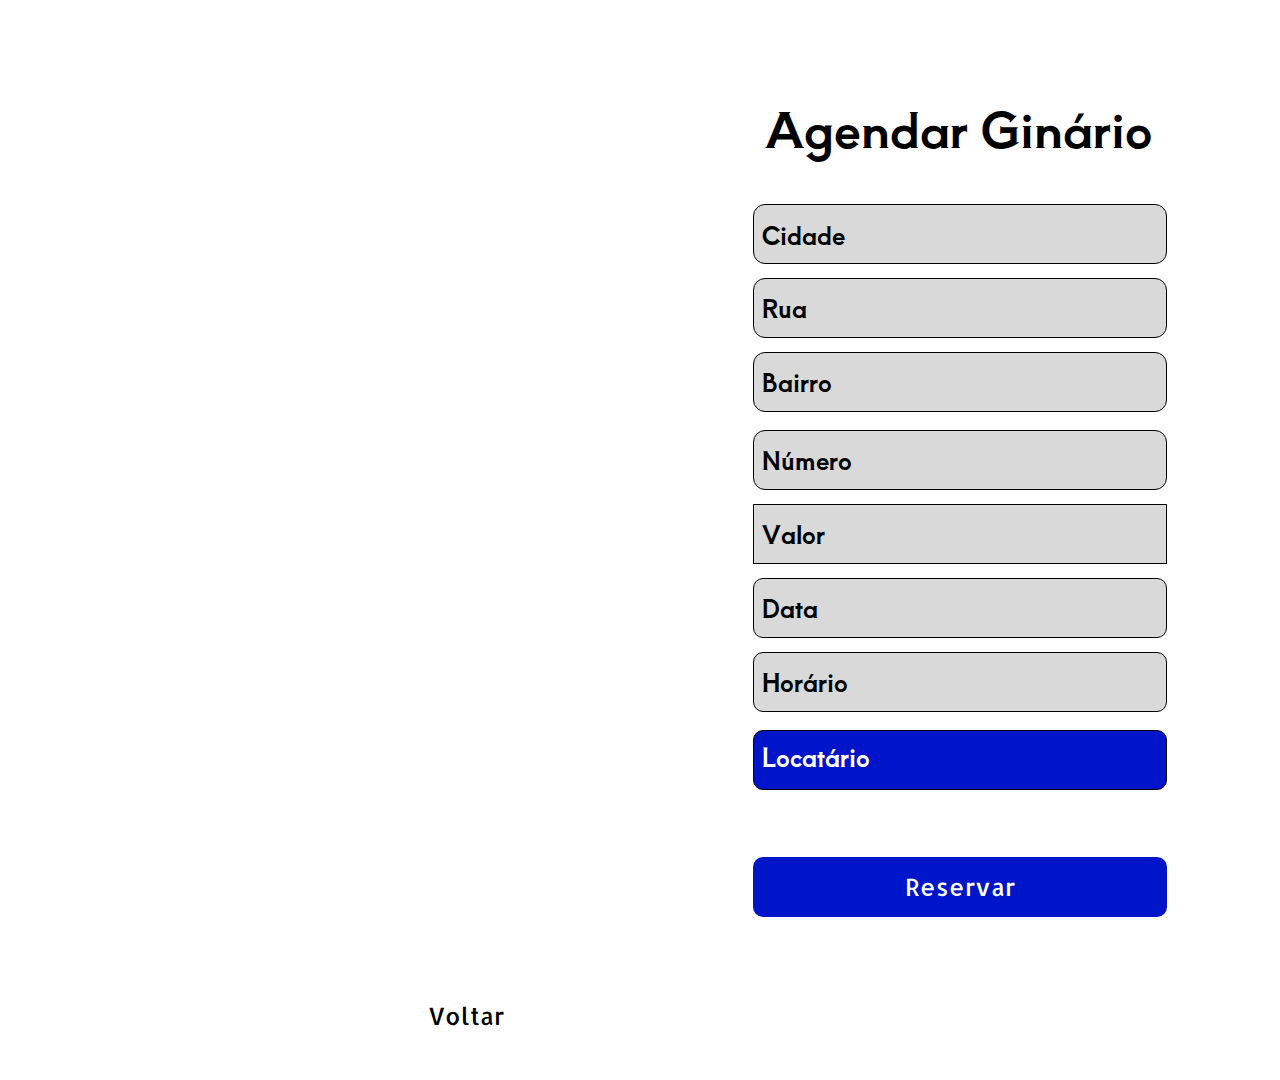
<file: trabalho_GPS+HTML/agendarGinasio/index.html>
<!DOCTYPE html>
<html>

<head>
    <link href="https://fonts.googleapis.com/css?family=Aoboshi+One&display=swap" rel="stylesheet" />
    <link href="https://fonts.googleapis.com/css?family=Allerta&display=swap" rel="stylesheet" />
    <link href="./css/main.css" rel="stylesheet" />
    <title>Document</title>
</head>

<body>
    <div class="v15_79">
        <div class="v15_80"></div><span class="v15_81">Valor</span>
        <div class="v15_82"></div><span class="v15_83">Número</span>
        <div class="v15_84"></div>
        <div class="v15_85"></div><span class="v15_86">Agendar Ginário</span><span class="v15_87">Rua</span><span
            class="v15_88">Cidade</span>
        <div class="v72_27"></div><span class="v72_28">Bairro</span><span class="v15_214">Voltar</span>
        <div class="v73_37"></div>
        <div class="v73_61"></div>
        <div class="v73_40"></div>
        <div class="v73_36"></div><span class="v73_38">Data</span><span class="v73_39">Horário</span><span
            class="v73_41">Locatário</span><span class="v73_62">Reservar</span>
    </div>
</body>

</html>
</file>
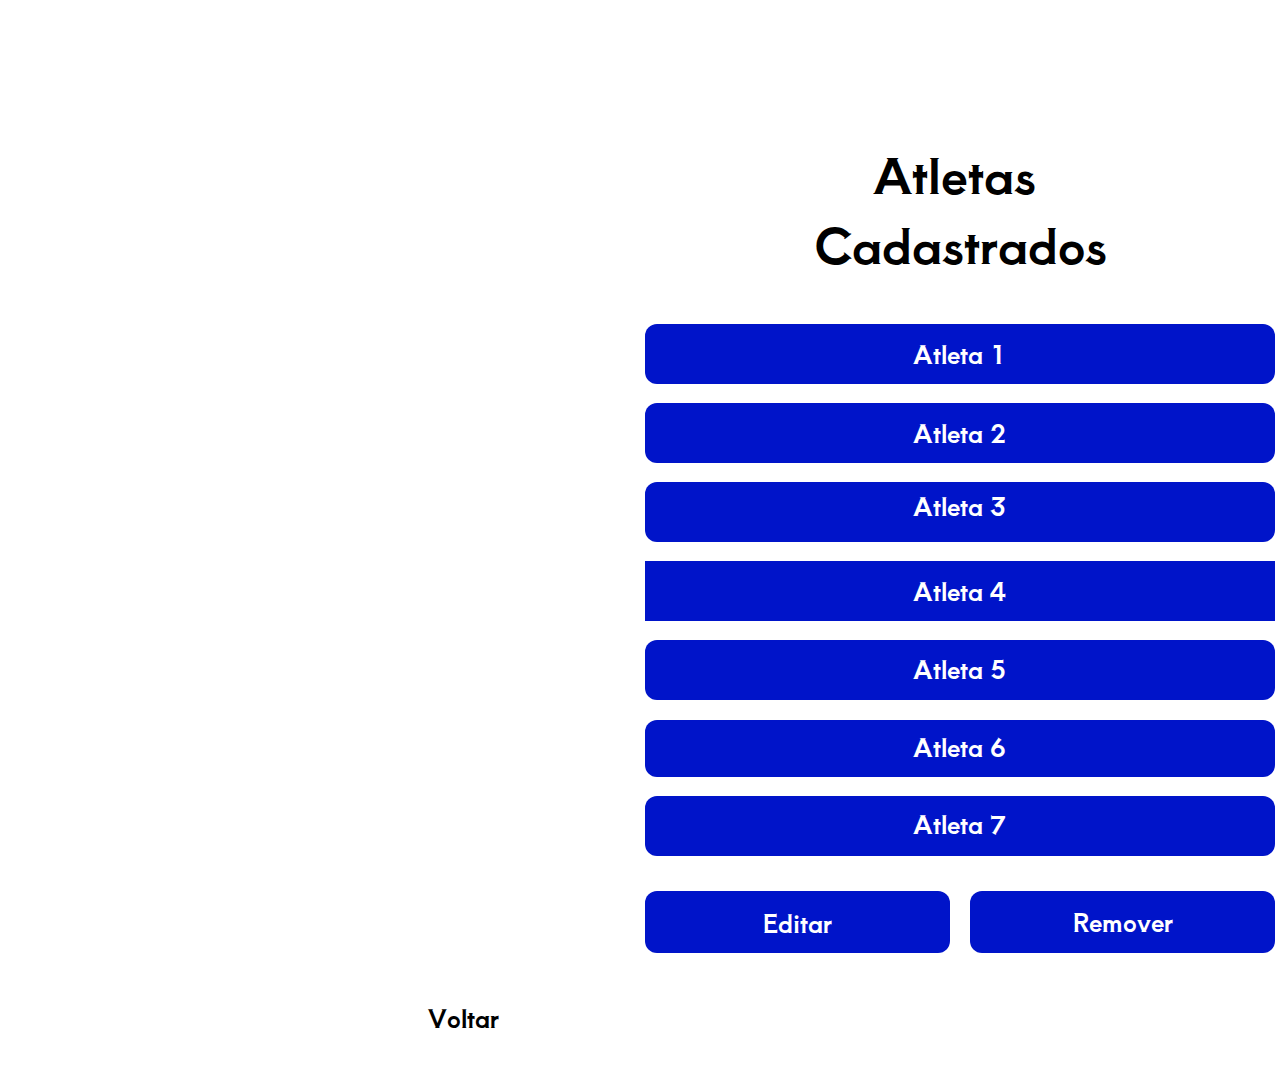
<file: trabalho_GPS+HTML/atletasCadastrados/index.html>
<!DOCTYPE html>
<html>

<head>
    <link href="https://fonts.googleapis.com/css?family=Abyssinica+SIL&display=swap" rel="stylesheet" />
    <link href="https://fonts.googleapis.com/css?family=Aoboshi+One&display=swap" rel="stylesheet" />
    <link href="./css/main.css" rel="stylesheet" />
    <title>Document</title>
</head>

<body>
    <div class="v31_38">
        <div class="v31_39"></div><span class="v31_40">Criar Eventos</span>
        <div class="v31_41"></div>
        <div class="v31_42"></div><span class="v31_43">Atletas Cadastrados</span>
        <div class="v31_44"></div><span class="v31_45">Voltar</span>
        <div class="v31_46"></div>
        <div class="v31_47"></div>
        <div class="v31_48"></div>
        <div class="v31_49"></div><span class="v31_50">Atleta 1</span><span class="v31_51">Atleta 2</span><span
            class="v31_52">Atleta 4</span><span class="v31_53">Atleta 5</span><span class="v31_54">Atleta 7</span><span
            class="v31_55">Atleta 6</span><span class="v31_56">Atleta 3</span><span class="v31_57">Editar</span>
        <div class="v31_58"></div><span class="v31_60">Remover</span>
    </div>
</body>

</html>
</file>
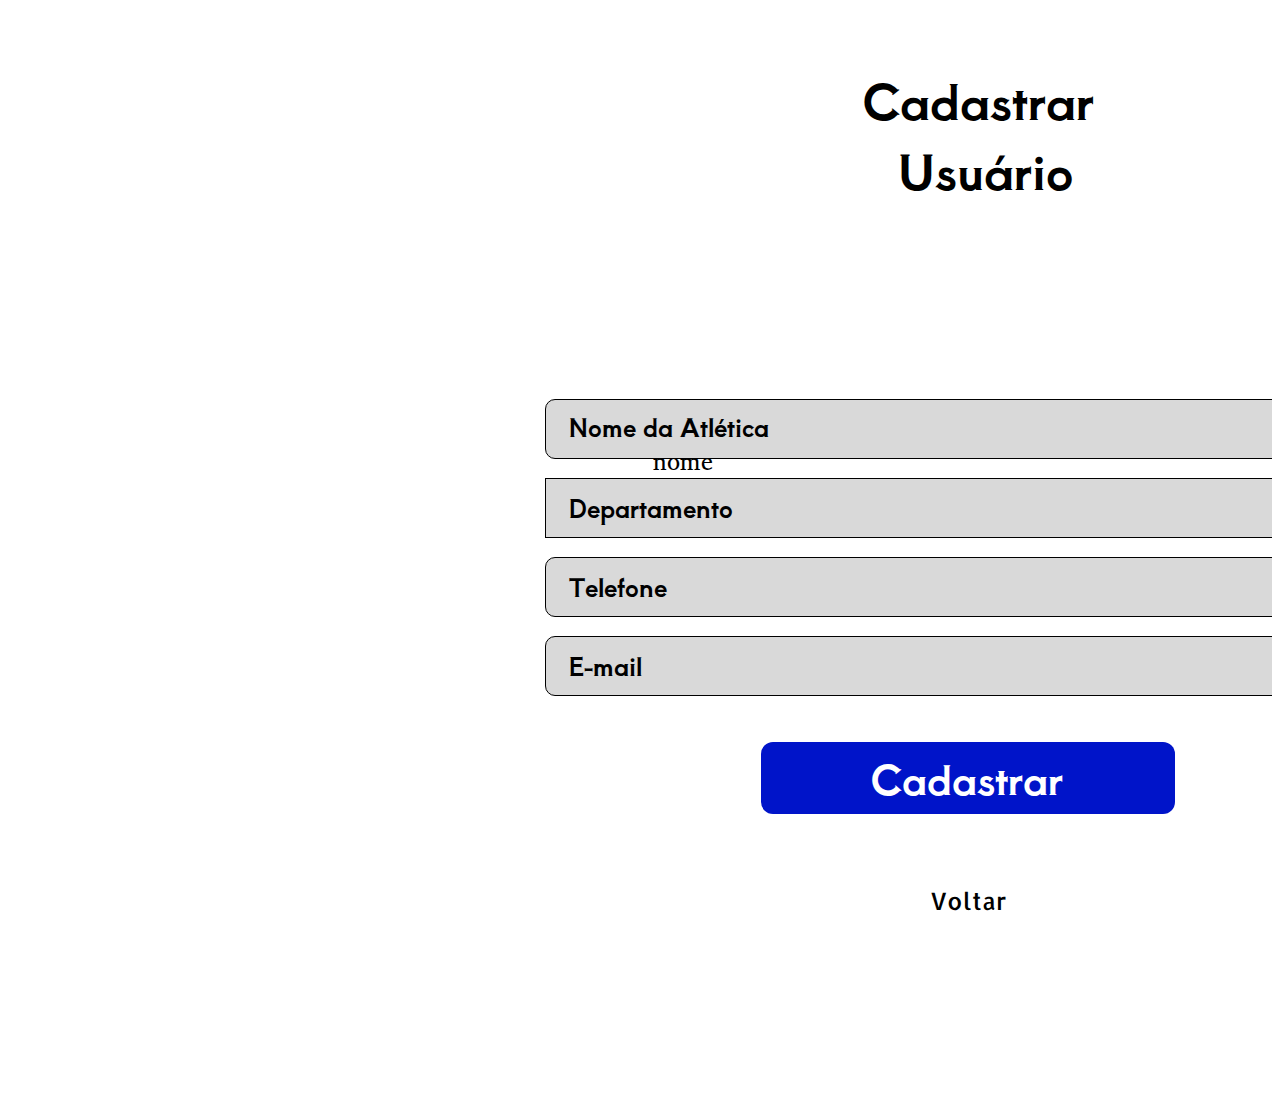
<file: trabalho_GPS+HTML/cadastrarAtletica/index.html>
<!DOCTYPE html>
<html>

<head>
    <link href="https://fonts.googleapis.com/css?family=Aoboshi+One&display=swap" rel="stylesheet" />
    <link href="https://fonts.googleapis.com/css?family=Abyssinica+SIL&display=swap" rel="stylesheet" />
    <link href="https://fonts.googleapis.com/css?family=Allerta&display=swap" rel="stylesheet" />
    <link href="./css/main.css" rel="stylesheet" />
    <title>Document</title>
</head>

<body>
    <div class="v15_69"><span class="v15_76">Cadastrar  Usuário</span><span class="v15_169">Digite seu nome</span>
        <div class="v15_170"></div><span class="v15_171">Departamento</span>
        <div class="v15_172"></div><span class="v15_173">E-mail</span>
        <div class="v15_174"></div>
        <div class="v15_175"></div><span class="v15_179">Telefone</span><span class="v15_189">Nome da
            Atlética</span><span class="v15_197">Voltar</span>
        <div class="v15_206"></div><span class="v15_208">Cadastrar</span>
    </div>
</body>

</html>
</file>
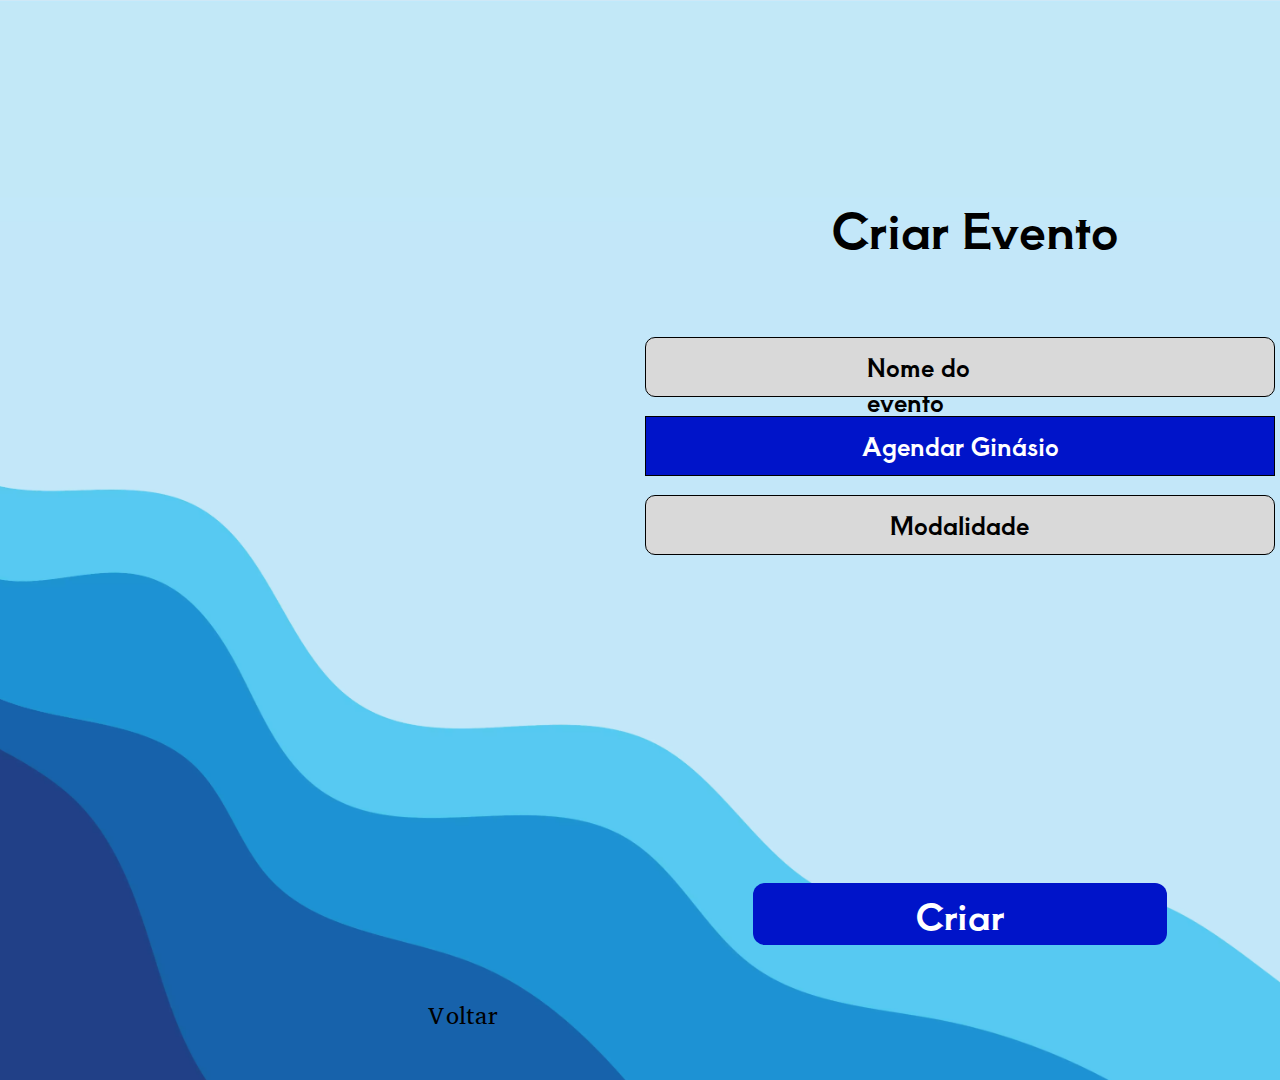
<file: trabalho_GPS+HTML/cadastrarEvento/index.html>
<!DOCTYPE html><html><head><link href="https://fonts.googleapis.com/css?family=Aoboshi+One&display=swap" rel="stylesheet" /><link href="https://fonts.googleapis.com/css?family=Abyssinica+SIL&display=swap" rel="stylesheet" /><link href="./css/main.css" rel="stylesheet" /><title>Document</title></head><body><div class="v15_99"><div class="v101_3"></div><span class="v15_106">Criar Evento</span><span class="v31_65">Voltar</span><div class="v31_61"></div><span class="v73_35">Criar</span><div class="v15_102"></div><span class="v15_103">Modalidade</span><div class="v15_100"></div><span class="v72_26">Agendar Ginásio</span><div class="v15_105"></div><span class="v15_108">Nome do evento</span></div></body></html>
</file>
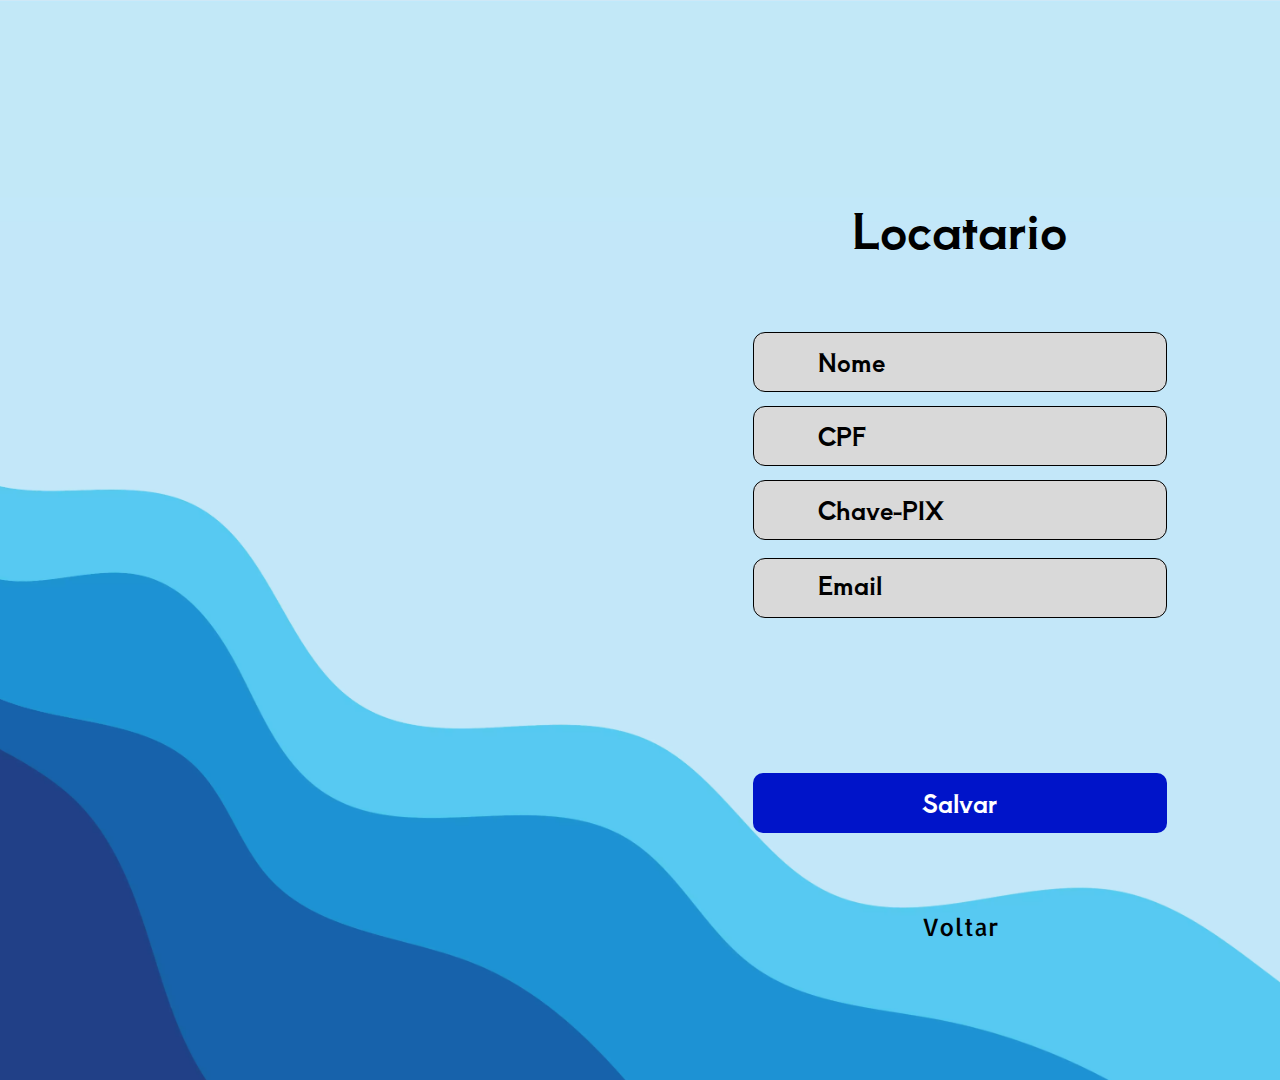
<file: trabalho_GPS+HTML/cadastrarLocatario/index.html>
<!DOCTYPE html><html><head><link href="https://fonts.googleapis.com/css?family=Allerta&display=swap" rel="stylesheet" /><link href="https://fonts.googleapis.com/css?family=Aoboshi+One&display=swap" rel="stylesheet" /><link href="./css/main.css" rel="stylesheet" /><title>Document</title></head><body><div class="v73_42"><div class="v102_6"></div><span class="v73_54">Voltar</span><div class="v73_56"></div><span class="v73_60">Salvar</span><span class="v73_49">Locatario</span><div class="v73_48"></div><span class="v73_51">Nome</span><div class="v73_47"></div><span class="v73_50">CPF</span><div class="v73_52"></div><span class="v73_53">Chave-PIX</span><div class="v73_45"></div><span class="v73_46">Email</span></div></body></html>
</file>
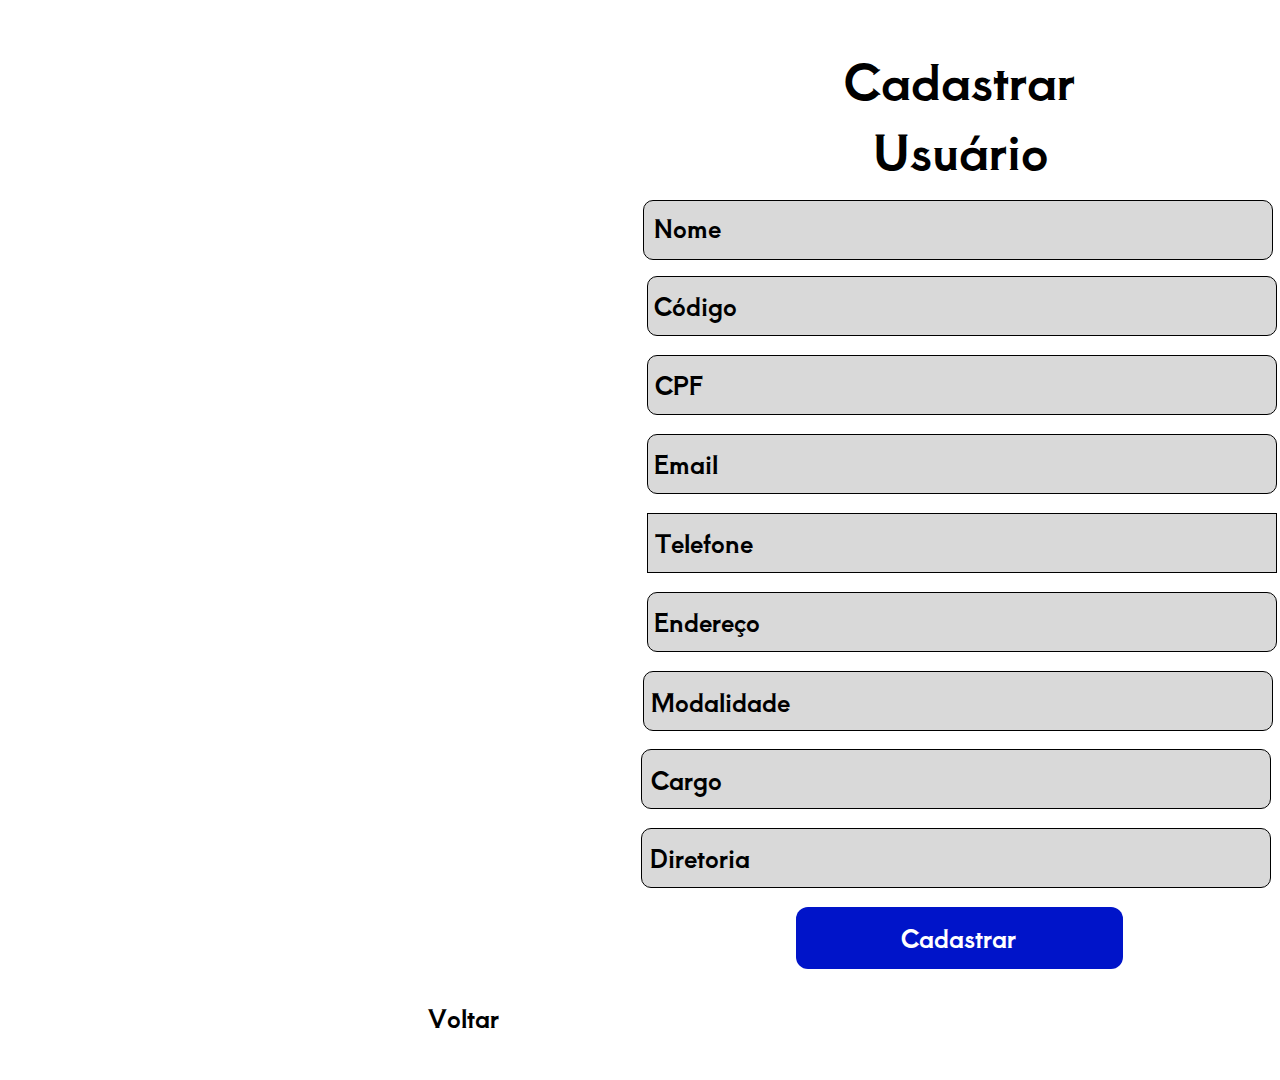
<file: trabalho_GPS+HTML/cadastrarUsuario/index.html>
<!DOCTYPE html>
<html>

<head>
    <link href="https://fonts.googleapis.com/css?family=Abyssinica+SIL&display=swap" rel="stylesheet" />
    <link href="https://fonts.googleapis.com/css?family=Aoboshi+One&display=swap" rel="stylesheet" />
    <link href="./css/main.css" rel="stylesheet" />
    <title>Document</title>
</head>

<body>
    <div class="v31_10">
        <div class="v31_11"></div><span class="v31_13">Criar Eventos</span>
        <div class="v31_14"></div>
        <div class="v31_15"></div><span class="v31_16">Cadastrar Usuário</span><span class="v31_21">Voltar</span>
        <div class="v31_22"></div>
        <div class="v31_25"></div>
        <div class="v31_24"></div>
        <div class="v73_63"></div>
        <div class="v31_26"></div><span class="v31_28">Nome</span><span class="v31_29">CPF</span><span
            class="v31_30">Telefone</span><span class="v31_31">Endereço</span><span class="v31_32">Modalidade</span>
        <div class="v72_24"></div><span class="v72_25">Diretoria</span>
        <div class="v72_22"></div><span class="v72_23">Cargo</span><span class="v31_34">Email</span><span
            class="v31_35">Cadastrar</span><span class="v73_64">Código</span>
    </div>
</body>

</html>
</file>
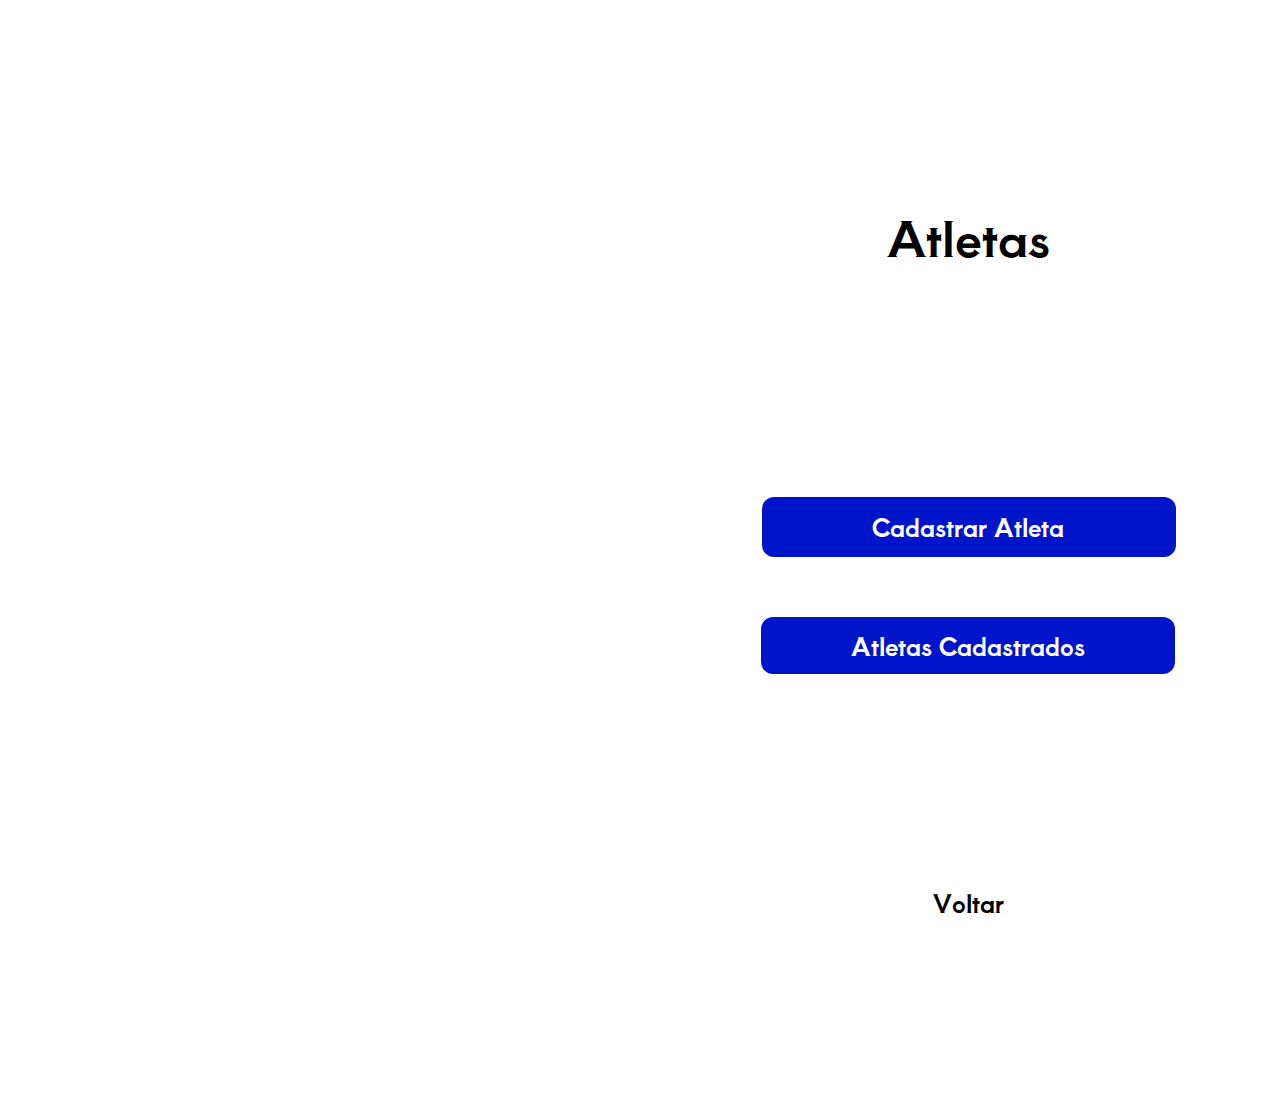
<file: trabalho_GPS+HTML/gerenciarAtletas/index.html>
<!DOCTYPE html>
<html>

<head>
    <link href="https://fonts.googleapis.com/css?family=Aoboshi+One&display=swap" rel="stylesheet" />
    <link href="./css/main.css" rel="stylesheet" />
    <title>Document</title>
</head>

<body>
    <div class="v15_89">
        <div class="v15_95"></div><span class="v15_96">Atletas</span><span class="v15_98">Cadastrar Atleta</span>
        <div class="v31_2"></div><span class="v31_4">Atletas Cadastrados</span><span class="v31_5">Voltar</span>
    </div>
</body>

</html>
</file>
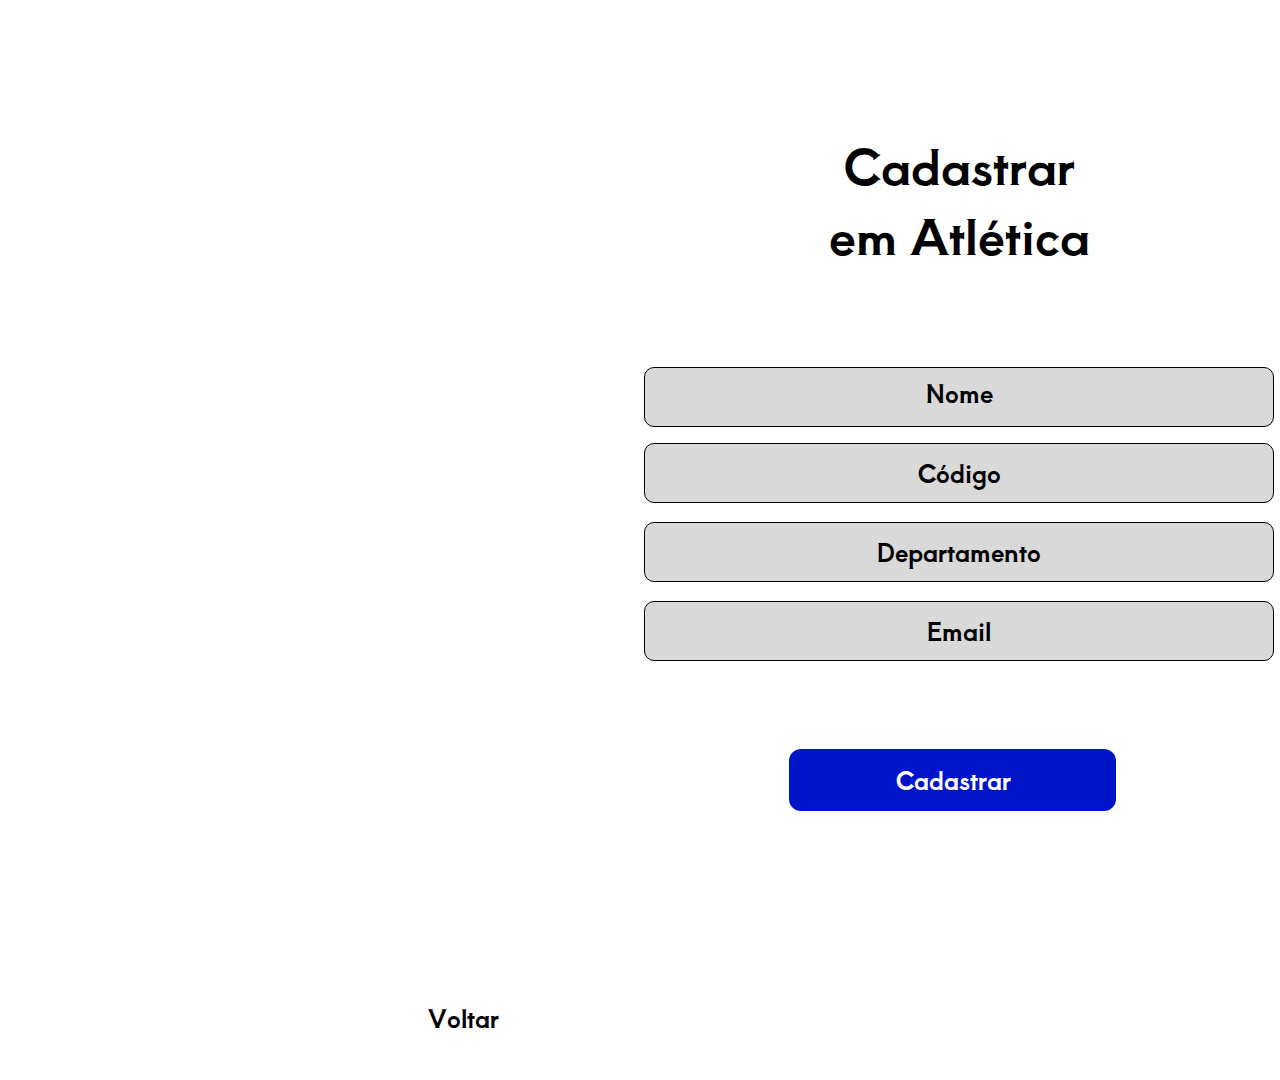
<file: trabalho_GPS+HTML/vincularAtletica/index.html>
<!DOCTYPE html>
<html>

<head>
    <link href="https://fonts.googleapis.com/css?family=Abyssinica+SIL&display=swap" rel="stylesheet" />
    <link href="https://fonts.googleapis.com/css?family=Aoboshi+One&display=swap" rel="stylesheet" />
    <link href="./css/main.css" rel="stylesheet" />
    <title>Document</title>
</head>

<body>
    <div class="v73_67"><span class="v73_69">Criar Eventos</span>
        <div class="v73_71"></div><span class="v73_72">Cadastrar em Atlética</span><span class="v73_74">Voltar</span>
        <div class="v73_75"></div>
        <div class="v73_77"></div>
        <div class="v73_78"></div>
        <div class="v73_79"></div><span class="v73_80">Nome</span><span class="v73_81">Departamento</span><span
            class="v73_90">Email</span><span class="v73_91">Cadastrar</span><span class="v73_92">Código</span>
    </div>
</body>

</html>
</file>
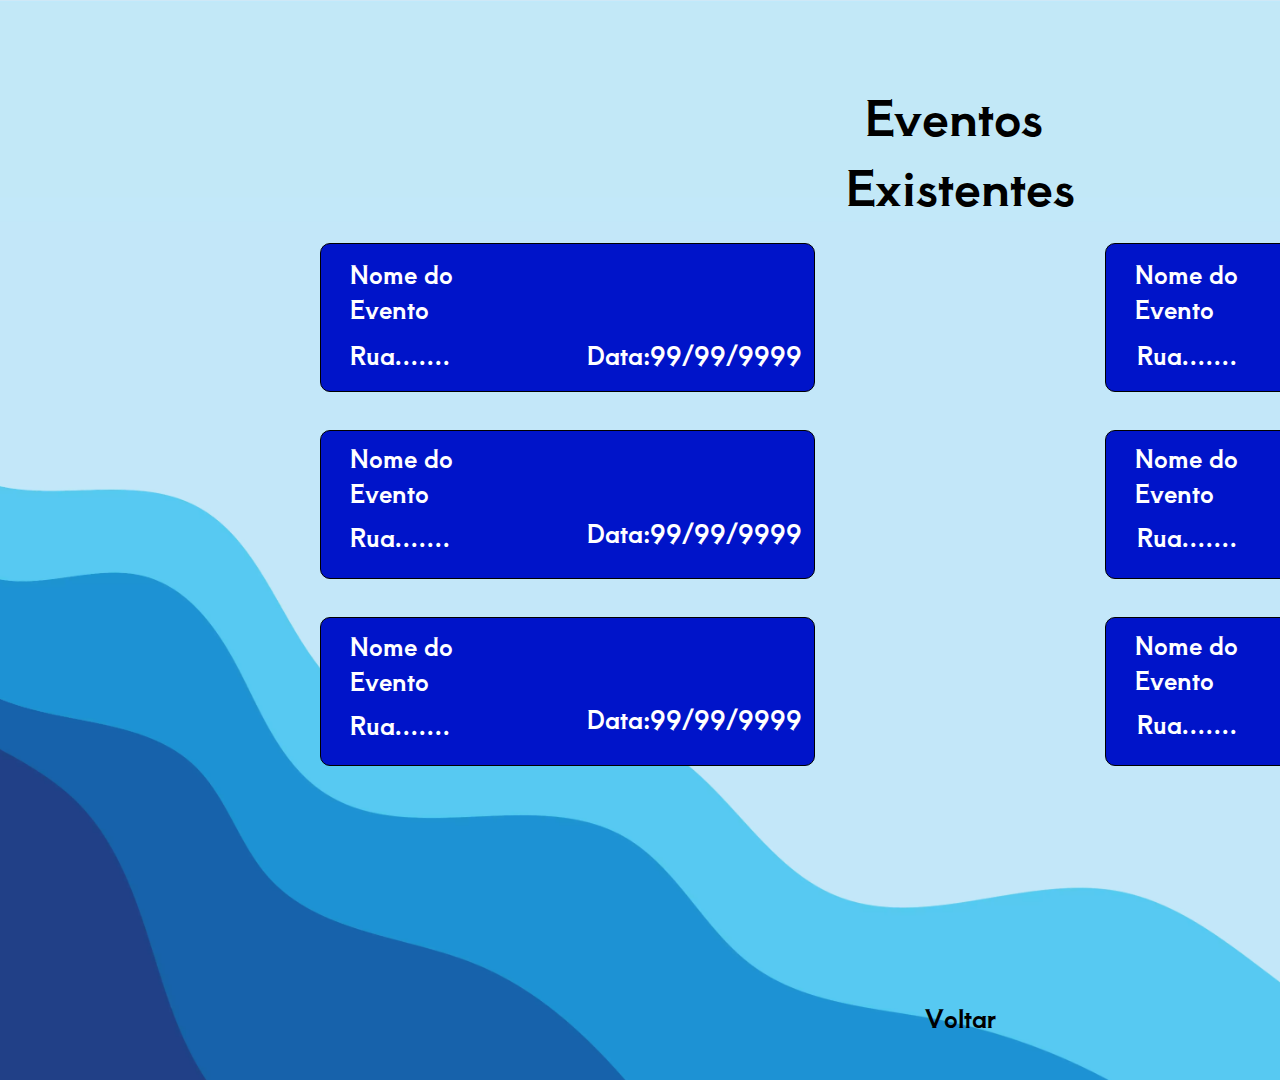
<file: trabalho_GPS+HTML/visualizarEventos/index.html>
<!DOCTYPE html><html><head><link href="https://fonts.googleapis.com/css?family=Abyssinica+SIL&display=swap" rel="stylesheet" /><link href="https://fonts.googleapis.com/css?family=Aoboshi+One&display=swap" rel="stylesheet" /><link href="./css/main.css" rel="stylesheet" /><title>Document</title></head><body><div class="v127_4"><span class="v127_5">Criar Eventos</span><div class="v127_6"></div><div class="v127_45"></div><span class="v127_46">Nome do Evento</span><span class="v127_47">Rua.......</span><span class="v127_48">Data:99/99/9999</span><span class="v127_7">Voltar</span><span class="v127_8">Eventos Existentes</span><div class="v127_11"></div><span class="v127_12">Nome do Evento</span><span class="v127_31">Rua.......</span><span class="v127_32">Data:99/99/9999</span><div class="v127_33"></div><span class="v127_34">Nome do Evento</span><span class="v127_35">Rua.......</span><span class="v127_36">Data:99/99/9999</span><div class="v127_37"></div><span class="v127_38">Nome do Evento</span><span class="v127_39">Rua.......</span><span class="v127_40">Data:99/99/9999</span><div class="v127_41"></div><span class="v127_42">Nome do Evento</span><span class="v127_43">Rua.......</span><span class="v127_44">Data:99/99/9999</span><div class="v127_49"></div><span class="v127_50">Nome do Evento</span><span class="v127_51">Rua.......</span><span class="v127_52">Data:99/99/9999</span></div></body></html>
</file>
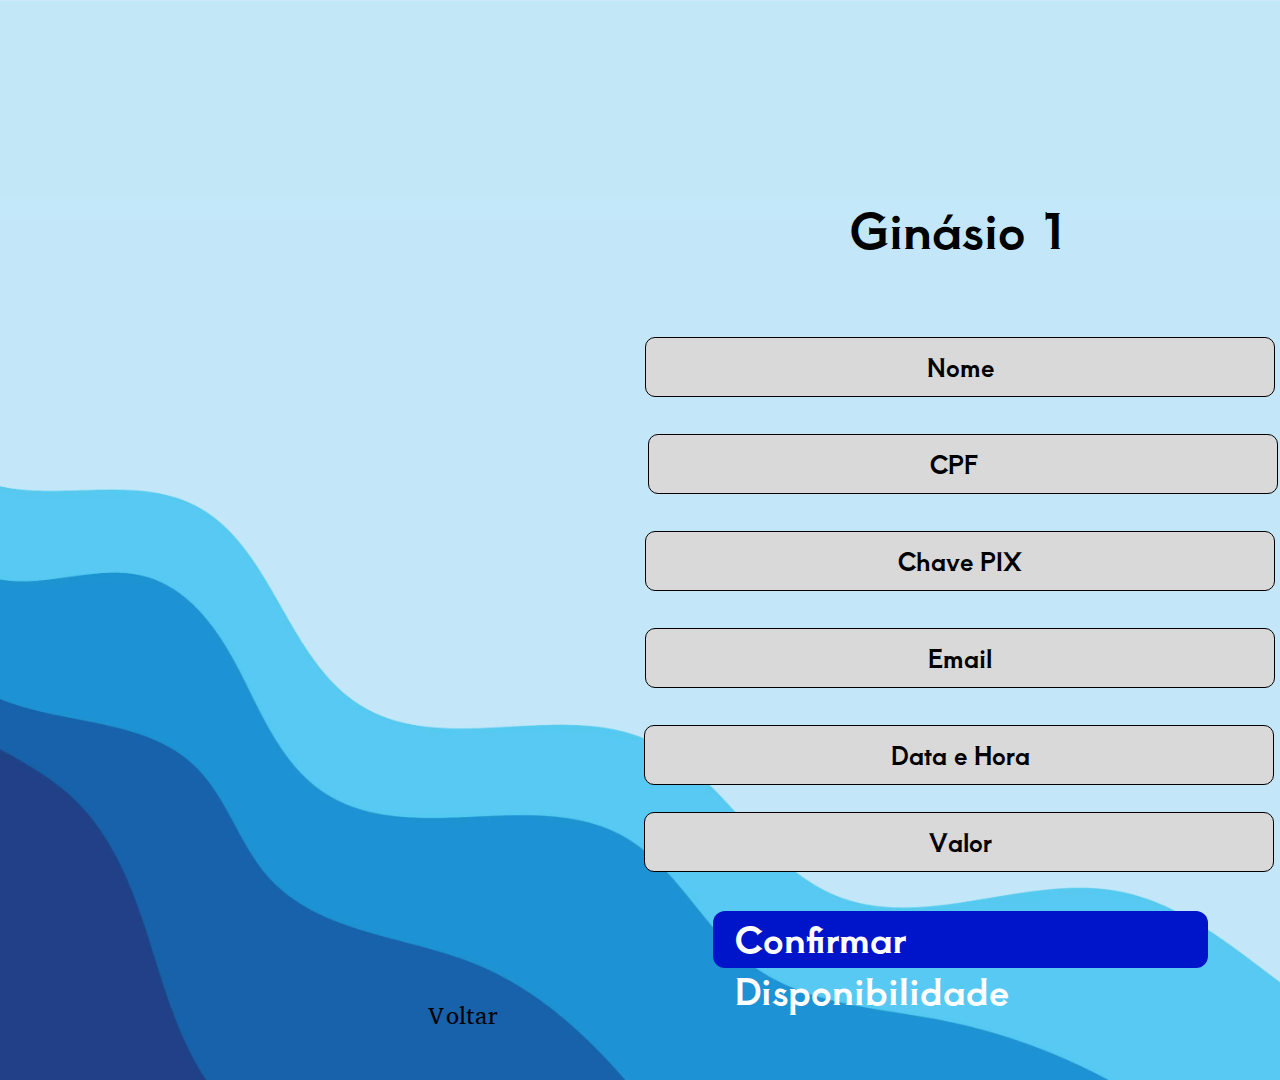
<file: trabalho_GPS+HTML/visualizarGinasio/index.html>
<!DOCTYPE html><html><head><link href="https://fonts.googleapis.com/css?family=Aoboshi+One&display=swap" rel="stylesheet" /><link href="https://fonts.googleapis.com/css?family=Abyssinica+SIL&display=swap" rel="stylesheet" /><link href="./css/main.css" rel="stylesheet" /><title>Document</title></head><body><div class="v131_53"><div class="v131_54"></div><span class="v131_55">Ginásio 1</span><span class="v131_56">Voltar</span><div class="v131_57"></div><span class="v131_58">Confirmar Disponibilidade</span><div class="v131_63"></div><span class="v131_64">Nome</span><div class="v131_71"></div><span class="v131_72">Data e Hora</span><div class="v140_30"></div><span class="v140_31">Valor</span><div class="v131_65"></div><span class="v131_66">CPF</span><div class="v131_67"></div><span class="v131_68">Chave PIX</span><div class="v131_69"></div><span class="v131_70">Email</span></div></body></html>
</file>
<file: trabalho_GPS+HTML/agendarGinasio/css/main.css>
* {
  box-sizing: border-box;
}
body {
  font-size: 14px;
}
.v15_79 {
  width: 100%;
  height: 1080px;
  background: rgba(255,255,255,1);
  opacity: 1;
  position: absolute;
  top: 0px;
  left: 0px;
  overflow: hidden;
}
.v15_80 {
  width: 414px;
  height: 60px;
  background: rgba(217,217,217,1);
  opacity: 1;
  position: absolute;
  top: 504px;
  left: 753px;
  border: 1px solid rgba(0,0,0,1);
}
.v15_81 {
  width: 63px;
  color: rgba(0,0,0,1);
  position: absolute;
  top: 516px;
  left: 762px;
  font-family: Aoboshi One;
  font-weight: Regular;
  font-size: 24px;
  opacity: 1;
  text-align: left;
}
.v15_82 {
  width: 414px;
  height: 60px;
  background: rgba(217,217,217,1);
  opacity: 1;
  position: absolute;
  top: 430px;
  left: 753px;
  border: 1px solid rgba(0,0,0,1);
  border-top-left-radius: 12px;
  border-top-right-radius: 12px;
  border-bottom-left-radius: 12px;
  border-bottom-right-radius: 12px;
  overflow: hidden;
}
.v15_83 {
  width: 89px;
  color: rgba(0,0,0,1);
  position: absolute;
  top: 442px;
  left: 762px;
  font-family: Aoboshi One;
  font-weight: Regular;
  font-size: 24px;
  opacity: 1;
  text-align: left;
}
.v15_84 {
  width: 414px;
  height: 60px;
  background: rgba(217,217,217,1);
  opacity: 1;
  position: absolute;
  top: 278px;
  left: 753px;
  border: 1px solid rgba(0,0,0,1);
  border-top-left-radius: 12px;
  border-top-right-radius: 12px;
  border-bottom-left-radius: 12px;
  border-bottom-right-radius: 12px;
  overflow: hidden;
}
.v15_85 {
  width: 414px;
  height: 60px;
  background: rgba(217,217,217,1);
  opacity: 1;
  position: absolute;
  top: 204px;
  left: 753px;
  border: 1px solid rgba(0,0,0,1);
  border-top-left-radius: 12px;
  border-top-right-radius: 12px;
  border-bottom-left-radius: 12px;
  border-bottom-right-radius: 12px;
  overflow: hidden;
}
.v15_86 {
  width: 389px;
  color: rgba(0,0,0,1);
  position: absolute;
  top: 92px;
  left: 765px;
  font-family: Aoboshi One;
  font-weight: Regular;
  font-size: 48px;
  opacity: 1;
  text-align: left;
}
.v15_87 {
  width: 46px;
  color: rgba(0,0,0,1);
  position: absolute;
  top: 290px;
  left: 762px;
  font-family: Aoboshi One;
  font-weight: Regular;
  font-size: 24px;
  opacity: 1;
  text-align: left;
}
.v15_88 {
  width: 84px;
  color: rgba(0,0,0,1);
  position: absolute;
  top: 217px;
  left: 762px;
  font-family: Aoboshi One;
  font-weight: Regular;
  font-size: 24px;
  opacity: 1;
  text-align: left;
}
.v72_27 {
  width: 414px;
  height: 60px;
  background: rgba(217,217,217,1);
  opacity: 1;
  position: absolute;
  top: 352px;
  left: 753px;
  border: 1px solid rgba(0,0,0,1);
  border-top-left-radius: 12px;
  border-top-right-radius: 12px;
  border-bottom-left-radius: 12px;
  border-bottom-right-radius: 12px;
  overflow: hidden;
}
.v72_28 {
  width: 70px;
  color: rgba(0,0,0,1);
  position: absolute;
  top: 364px;
  left: 762px;
  font-family: Aoboshi One;
  font-weight: Regular;
  font-size: 24px;
  opacity: 1;
  text-align: left;
}
.v15_214 {
  width: 76px;
  color: rgba(0,0,0,1);
  position: absolute;
  top: 1000px;
  left: 428px;
  font-family: Allerta;
  font-weight: Regular;
  font-size: 24px;
  opacity: 1;
  text-align: center;
}
.v73_37 {
  width: 414px;
  height: 60px;
  background: rgba(217,217,217,1);
  opacity: 1;
  position: absolute;
  top: 652px;
  left: 753px;
  border: 1px solid rgba(0,0,0,1);
  border-top-left-radius: 10px;
  border-top-right-radius: 10px;
  border-bottom-left-radius: 10px;
  border-bottom-right-radius: 10px;
  overflow: hidden;
}
.v73_61 {
  width: 414px;
  height: 60px;
  background: rgba(0,20,201,1);
  opacity: 1;
  position: absolute;
  top: 857px;
  left: 753px;
  border-top-left-radius: 10px;
  border-top-right-radius: 10px;
  border-bottom-left-radius: 10px;
  border-bottom-right-radius: 10px;
  overflow: hidden;
}
.v73_40 {
  width: 414px;
  height: 60px;
  background: rgba(0,20,201,1);
  opacity: 1;
  position: absolute;
  top: 730px;
  left: 753px;
  border: 1px solid rgba(0,0,0,1);
  border-top-left-radius: 10px;
  border-top-right-radius: 10px;
  border-bottom-left-radius: 10px;
  border-bottom-right-radius: 10px;
  overflow: hidden;
}
.v73_36 {
  width: 414px;
  height: 60px;
  background: rgba(217,217,217,1);
  opacity: 1;
  position: absolute;
  top: 578px;
  left: 753px;
  border: 1px solid rgba(0,0,0,1);
  border-top-left-radius: 10px;
  border-top-right-radius: 10px;
  border-bottom-left-radius: 10px;
  border-bottom-right-radius: 10px;
  overflow: hidden;
}
.v73_38 {
  width: 56px;
  color: rgba(0,0,0,1);
  position: absolute;
  top: 590px;
  left: 762px;
  font-family: Aoboshi One;
  font-weight: Regular;
  font-size: 24px;
  opacity: 1;
  text-align: left;
}
.v73_39 {
  width: 86px;
  color: rgba(0,0,0,1);
  position: absolute;
  top: 664px;
  left: 762px;
  font-family: Aoboshi One;
  font-weight: Regular;
  font-size: 24px;
  opacity: 1;
  text-align: left;
}
.v73_41 {
  width: 108px;
  color: rgba(255,255,255,1);
  position: absolute;
  top: 739px;
  left: 762px;
  font-family: Aoboshi One;
  font-weight: Regular;
  font-size: 24px;
  opacity: 1;
  text-align: left;
}
.v73_62 {
  width: 110px;
  color: rgba(255,255,255,1);
  position: absolute;
  top: 871px;
  left: 905px;
  font-family: Allerta;
  font-weight: Regular;
  font-size: 24px;
  opacity: 1;
  text-align: center;
}
</file>
<file: trabalho_GPS+HTML/atletasCadastrados/css/main.css>
* {
  box-sizing: border-box;
}
body {
  font-size: 14px;
}
.v31_38 {
  width: 100%;
  height: 1080px;
  background: rgba(255,255,255,1);
  opacity: 1;
  position: absolute;
  top: 0px;
  left: 0px;
  overflow: hidden;
}
.v31_39 {
  width: 630px;
  height: 60px;
  background: rgba(0,20,201,1);
  opacity: 1;
  position: absolute;
  top: 561px;
  left: 645px;
}
.v31_40 {
  width: 147px;
  color: rgba(255,255,255,1);
  position: absolute;
  top: 734px;
  left: 886px;
  font-family: Abyssinica SIL;
  font-weight: Regular;
  font-size: 24px;
  opacity: 1;
  text-align: left;
}
.v31_41 {
  width: 630px;
  height: 60px;
  background: rgba(0,20,201,1);
  opacity: 1;
  position: absolute;
  top: 640px;
  left: 645px;
  border-top-left-radius: 12px;
  border-top-right-radius: 12px;
  border-bottom-left-radius: 12px;
  border-bottom-right-radius: 12px;
  overflow: hidden;
}
.v31_42 {
  width: 630px;
  height: 60px;
  background: rgba(0,20,201,1);
  opacity: 1;
  position: absolute;
  top: 482px;
  left: 645px;
  border-top-left-radius: 12px;
  border-top-right-radius: 12px;
  border-bottom-left-radius: 12px;
  border-bottom-right-radius: 12px;
  overflow: hidden;
}
.v31_43 {
  width: 293px;
  color: rgba(0,0,0,1);
  position: absolute;
  top: 138px;
  left: 814px;
  font-family: Aoboshi One;
  font-weight: Regular;
  font-size: 48px;
  opacity: 1;
  text-align: center;
}
.v31_44 {
  width: 630px;
  height: 57px;
  background: rgba(0,20,201,1);
  opacity: 1;
  position: absolute;
  top: 720px;
  left: 645px;
  border-top-left-radius: 12px;
  border-top-right-radius: 12px;
  border-bottom-left-radius: 12px;
  border-bottom-right-radius: 12px;
  overflow: hidden;
}
.v31_45 {
  width: 71px;
  color: rgba(0,0,0,1);
  position: absolute;
  top: 1000px;
  left: 428px;
  font-family: Aoboshi One;
  font-weight: Regular;
  font-size: 24px;
  opacity: 1;
  text-align: left;
}
.v31_46 {
  width: 630px;
  height: 60px;
  background: rgba(0,20,201,1);
  opacity: 1;
  position: absolute;
  top: 403px;
  left: 645px;
  border-top-left-radius: 12px;
  border-top-right-radius: 12px;
  border-bottom-left-radius: 12px;
  border-bottom-right-radius: 12px;
  overflow: hidden;
}
.v31_47 {
  width: 630px;
  height: 60px;
  background: rgba(0,20,201,1);
  opacity: 1;
  position: absolute;
  top: 796px;
  left: 645px;
  border-top-left-radius: 12px;
  border-top-right-radius: 12px;
  border-bottom-left-radius: 12px;
  border-bottom-right-radius: 12px;
  overflow: hidden;
}
.v31_48 {
  width: 630px;
  height: 60px;
  background: rgba(0,20,201,1);
  opacity: 1;
  position: absolute;
  top: 324px;
  left: 645px;
  border-top-left-radius: 12px;
  border-top-right-radius: 12px;
  border-bottom-left-radius: 12px;
  border-bottom-right-radius: 12px;
  overflow: hidden;
}
.v31_49 {
  width: 305px;
  height: 62px;
  background: rgba(0,20,201,1);
  opacity: 1;
  position: absolute;
  top: 891px;
  left: 645px;
  border-top-left-radius: 12px;
  border-top-right-radius: 12px;
  border-bottom-left-radius: 12px;
  border-bottom-right-radius: 12px;
  overflow: hidden;
}
.v31_50 {
  width: 93px;
  color: rgba(255,255,255,1);
  position: absolute;
  top: 336px;
  left: 913px;
  font-family: Aoboshi One;
  font-weight: Regular;
  font-size: 24px;
  opacity: 1;
  text-align: left;
}
.v31_51 {
  width: 93px;
  color: rgba(255,255,255,1);
  position: absolute;
  top: 415px;
  left: 913px;
  font-family: Aoboshi One;
  font-weight: Regular;
  font-size: 24px;
  opacity: 1;
  text-align: left;
}
.v31_52 {
  width: 93px;
  color: rgba(255,255,255,1);
  position: absolute;
  top: 573px;
  left: 913px;
  font-family: Aoboshi One;
  font-weight: Regular;
  font-size: 24px;
  opacity: 1;
  text-align: left;
}
.v31_53 {
  width: 93px;
  color: rgba(255,255,255,1);
  position: absolute;
  top: 651px;
  left: 913px;
  font-family: Aoboshi One;
  font-weight: Regular;
  font-size: 24px;
  opacity: 1;
  text-align: left;
}
.v31_54 {
  width: 93px;
  color: rgba(255,255,255,1);
  position: absolute;
  top: 806px;
  left: 913px;
  font-family: Aoboshi One;
  font-weight: Regular;
  font-size: 24px;
  opacity: 1;
  text-align: left;
}
.v31_55 {
  width: 93px;
  color: rgba(255,255,255,1);
  position: absolute;
  top: 729px;
  left: 913px;
  font-family: Aoboshi One;
  font-weight: Regular;
  font-size: 24px;
  opacity: 1;
  text-align: left;
}
.v31_56 {
  width: 93px;
  color: rgba(255,255,255,1);
  position: absolute;
  top: 488px;
  left: 913px;
  font-family: Aoboshi One;
  font-weight: Regular;
  font-size: 24px;
  opacity: 1;
  text-align: left;
}
.v31_57 {
  width: 69px;
  color: rgba(255,255,255,1);
  position: absolute;
  top: 905px;
  left: 763px;
  font-family: Aoboshi One;
  font-weight: Regular;
  font-size: 24px;
  opacity: 1;
  text-align: center;
}
.v31_58 {
  width: 305px;
  height: 62px;
  background: rgba(0,20,201,1);
  opacity: 1;
  position: absolute;
  top: 891px;
  left: 970px;
  border-top-left-radius: 12px;
  border-top-right-radius: 12px;
  border-bottom-left-radius: 12px;
  border-bottom-right-radius: 12px;
  overflow: hidden;
}
.v31_60 {
  width: 101px;
  color: rgba(255,255,255,1);
  position: absolute;
  top: 904px;
  left: 1072px;
  font-family: Aoboshi One;
  font-weight: Regular;
  font-size: 24px;
  opacity: 1;
  text-align: center;
}
</file>
<file: trabalho_GPS+HTML/cadastrarAtletica/css/main.css>
* {
  box-sizing: border-box;
}
body {
  font-size: 14px;
}
.v15_69 {
  width: 100%;
  height: 1080px;
  background: rgba(255,255,255,1);
  opacity: 1;
  position: relative;
  top: 0px;
  left: 0px;
  overflow: hidden;
}
.v15_76 {
  width: 245px;
  color: rgba(0,0,0,1);
  position: absolute;
  top: 56px;
  left: 848px;
  font-family: Aoboshi One;
  font-weight: Regular;
  font-size: 48px;
  opacity: 1;
  text-align: center;
}
.v15_169 {
  width: 180px;
  color: rgba(0,0,0,1);
  position: absolute;
  top: 406px;
  left: 645px;
  font-family: Abyssinica SIL;
  font-weight: Regular;
  font-size: 24px;
  opacity: 1;
  text-align: left;
}
.v15_170 {
  width: 846px;
  height: 60px;
  background: rgba(217,217,217,1);
  opacity: 1;
  position: absolute;
  top: 470px;
  left: 537px;
  border: 1px solid rgba(0,0,0,1);
}
.v15_171 {
  width: 164px;
  color: rgba(0,0,0,1);
  position: absolute;
  top: 482px;
  left: 561px;
  font-family: Aoboshi One;
  font-weight: Regular;
  font-size: 24px;
  opacity: 1;
  text-align: left;
}
.v15_172 {
  width: 846px;
  height: 60px;
  background: rgba(217,217,217,1);
  opacity: 1;
  position: absolute;
  top: 628px;
  left: 537px;
  border: 1px solid rgba(0,0,0,1);
  border-top-left-radius: 10px;
  border-top-right-radius: 10px;
  border-bottom-left-radius: 10px;
  border-bottom-right-radius: 10px;
  overflow: hidden;
}
.v15_173 {
  width: 74px;
  color: rgba(0,0,0,1);
  position: absolute;
  top: 640px;
  left: 561px;
  font-family: Aoboshi One;
  font-weight: Regular;
  font-size: 24px;
  opacity: 1;
  text-align: left;
}
.v15_174 {
  width: 846px;
  height: 60px;
  background: rgba(217,217,217,1);
  opacity: 1;
  position: absolute;
  top: 549px;
  left: 537px;
  border: 1px solid rgba(0,0,0,1);
  border-top-left-radius: 10px;
  border-top-right-radius: 10px;
  border-bottom-left-radius: 10px;
  border-bottom-right-radius: 10px;
  overflow: hidden;
}
.v15_175 {
  width: 846px;
  height: 60px;
  background: rgba(217,217,217,1);
  opacity: 1;
  position: absolute;
  top: 391px;
  left: 537px;
  border: 1px solid rgba(0,0,0,1);
  border-top-left-radius: 10px;
  border-top-right-radius: 10px;
  border-bottom-left-radius: 10px;
  border-bottom-right-radius: 10px;
  overflow: hidden;
}
.v15_179 {
  width: 100px;
  color: rgba(0,0,0,1);
  position: absolute;
  top: 561px;
  left: 561px;
  font-family: Aoboshi One;
  font-weight: Regular;
  font-size: 24px;
  opacity: 1;
  text-align: left;
}
.v15_189 {
  width: 200px;
  color: rgba(0,0,0,1);
  position: absolute;
  top: 401px;
  left: 561px;
  font-family: Aoboshi One;
  font-weight: Regular;
  font-size: 24px;
  opacity: 1;
  text-align: left;
}
.v15_197 {
  width: 76px;
  color: rgba(0,0,0,1);
  position: absolute;
  top: 877px;
  left: 922px;
  font-family: Allerta;
  font-weight: Regular;
  font-size: 24px;
  opacity: 1;
  text-align: left;
}
.v15_206 {
  width: 414px;
  height: 72px;
  background: rgba(0,20,201,1);
  opacity: 1;
  position: absolute;
  top: 734px;
  left: 753px;
  border-top-left-radius: 12px;
  border-top-right-radius: 12px;
  border-bottom-left-radius: 12px;
  border-bottom-right-radius: 12px;
  overflow: hidden;
}
.v15_208 {
  width: 193px;
  color: rgba(255,255,255,1);
  position: absolute;
  top: 741px;
  left: 863px;
  font-family: Aoboshi One;
  font-weight: Regular;
  font-size: 40px;
  opacity: 1;
  text-align: left;
}
</file>
<file: trabalho_GPS+HTML/cadastrarEvento/css/main.css>
* {
  box-sizing: border-box;
}
body {
  font-size: 14px;
}
.v15_99 {
  width: 100%;
  height: 1080px;
  background: rgba(255,255,255,1);
  opacity: 1;
  position: absolute;
  top: 0px;
  left: 0px;
  overflow: hidden;
}
.v101_3 {
  width: 100%;
  height: 100%;
  background: url("../images/v101_3.png");
  background-repeat: no-repeat;
  background-position: center center;
  background-size: cover;
  opacity: 1;
  position: absolute;
  top: 0px;
  left: 0px;
  overflow: hidden;
}
.v15_106 {
  width: 287px;
  color: rgba(0,0,0,1);
  position: absolute;
  top: 193px;
  left: 832px;
  font-family: Aoboshi One;
  font-weight: Regular;
  font-size: 48px;
  opacity: 1;
  text-align: left;
}
.v31_65 {
  width: 66px;
  color: rgba(0,0,0,1);
  position: absolute;
  top: 1000px;
  left: 428px;
  font-family: Abyssinica SIL;
  font-weight: Regular;
  font-size: 24px;
  opacity: 1;
  text-align: left;
}
.v31_61 {
  width: 414px;
  height: 62px;
  background: rgba(0,20,201,1);
  opacity: 1;
  position: absolute;
  top: 883px;
  left: 753px;
  border-top-left-radius: 12px;
  border-top-right-radius: 12px;
  border-bottom-left-radius: 12px;
  border-bottom-right-radius: 12px;
  overflow: hidden;
}
.v73_35 {
  width: 88px;
  color: rgba(255,255,255,1);
  position: absolute;
  top: 888px;
  left: 916px;
  font-family: Aoboshi One;
  font-weight: Regular;
  font-size: 36px;
  opacity: 1;
  text-align: left;
}
.v15_102 {
  width: 630px;
  height: 60px;
  background: rgba(217,217,217,1);
  opacity: 1;
  position: absolute;
  top: 495px;
  left: 645px;
  border: 1px solid rgba(0,0,0,1);
  border-top-left-radius: 10px;
  border-top-right-radius: 10px;
  border-bottom-left-radius: 10px;
  border-bottom-right-radius: 10px;
  overflow: hidden;
}
.v15_103 {
  width: 140px;
  color: rgba(0,0,0,1);
  position: absolute;
  top: 507px;
  left: 890px;
  font-family: Aoboshi One;
  font-weight: Regular;
  font-size: 24px;
  opacity: 1;
  text-align: left;
}
.v15_100 {
  width: 630px;
  height: 60px;
  background: rgba(0,20,201,1);
  opacity: 1;
  position: absolute;
  top: 416px;
  left: 645px;
  border: 1px solid rgba(0,0,0,1);
}
.v72_26 {
  width: 197px;
  color: rgba(255,255,255,1);
  position: absolute;
  top: 428px;
  left: 862px;
  font-family: Aoboshi One;
  font-weight: Regular;
  font-size: 24px;
  opacity: 1;
  text-align: left;
}
.v15_105 {
  width: 630px;
  height: 60px;
  background: rgba(217,217,217,1);
  opacity: 1;
  position: absolute;
  top: 337px;
  left: 645px;
  border: 1px solid rgba(0,0,0,1);
  border-top-left-radius: 10px;
  border-top-right-radius: 10px;
  border-bottom-left-radius: 10px;
  border-bottom-right-radius: 10px;
  overflow: hidden;
}
.v15_108 {
  width: 186px;
  color: rgba(0,0,0,1);
  position: absolute;
  top: 349px;
  left: 867px;
  font-family: Aoboshi One;
  font-weight: Regular;
  font-size: 24px;
  opacity: 1;
  text-align: left;
}
</file>
<file: trabalho_GPS+HTML/cadastrarLocatario/css/main.css>
* {
  box-sizing: border-box;
}
body {
  font-size: 14px;
}
.v73_42 {
  width: 100%;
  height: 1080px;
  background: rgba(255,255,255,1);
  opacity: 1;
  position: absolute;
  top: 0px;
  left: 0px;
  overflow: hidden;
}
.v102_6 {
  width: 100%;
  height: 100%;
  background: url("../images/v102_6.png");
  background-repeat: no-repeat;
  background-position: center center;
  background-size: cover;
  opacity: 1;
  position: absolute;
  top: 0px;
  left: 0px;
  overflow: hidden;
}
.v73_54 {
  width: 76px;
  color: rgba(0,0,0,1);
  position: absolute;
  top: 911px;
  left: 922px;
  font-family: Allerta;
  font-weight: Regular;
  font-size: 24px;
  opacity: 1;
  text-align: center;
}
.v73_56 {
  width: 414px;
  height: 60px;
  background: rgba(0,20,201,1);
  opacity: 1;
  position: absolute;
  top: 773px;
  left: 753px;
  border-top-left-radius: 10px;
  border-top-right-radius: 10px;
  border-bottom-left-radius: 10px;
  border-bottom-right-radius: 10px;
  overflow: hidden;
}
.v73_60 {
  width: 76px;
  color: rgba(255,255,255,1);
  position: absolute;
  top: 785px;
  left: 922px;
  font-family: Aoboshi One;
  font-weight: Regular;
  font-size: 24px;
  opacity: 1;
  text-align: left;
}
.v73_49 {
  width: 216px;
  color: rgba(0,0,0,1);
  position: absolute;
  top: 193px;
  left: 852px;
  font-family: Aoboshi One;
  font-weight: Regular;
  font-size: 48px;
  opacity: 1;
  text-align: left;
}
.v73_48 {
  width: 414px;
  height: 60px;
  background: rgba(217,217,217,1);
  opacity: 1;
  position: absolute;
  top: 332px;
  left: 753px;
  border: 1px solid rgba(0,0,0,1);
  border-top-left-radius: 12px;
  border-top-right-radius: 12px;
  border-bottom-left-radius: 12px;
  border-bottom-right-radius: 12px;
  overflow: hidden;
}
.v73_51 {
  width: 67px;
  color: rgba(0,0,0,1);
  position: absolute;
  top: 344px;
  left: 818px;
  font-family: Aoboshi One;
  font-weight: Regular;
  font-size: 24px;
  opacity: 1;
  text-align: left;
}
.v73_47 {
  width: 414px;
  height: 60px;
  background: rgba(217,217,217,1);
  opacity: 1;
  position: absolute;
  top: 406px;
  left: 753px;
  border: 1px solid rgba(0,0,0,1);
  border-top-left-radius: 12px;
  border-top-right-radius: 12px;
  border-bottom-left-radius: 12px;
  border-bottom-right-radius: 12px;
  overflow: hidden;
}
.v73_50 {
  width: 49px;
  color: rgba(0,0,0,1);
  position: absolute;
  top: 418px;
  left: 818px;
  font-family: Aoboshi One;
  font-weight: Regular;
  font-size: 24px;
  opacity: 1;
  text-align: left;
}
.v73_52 {
  width: 414px;
  height: 60px;
  background: rgba(217,217,217,1);
  opacity: 1;
  position: absolute;
  top: 480px;
  left: 753px;
  border: 1px solid rgba(0,0,0,1);
  border-top-left-radius: 12px;
  border-top-right-radius: 12px;
  border-bottom-left-radius: 12px;
  border-bottom-right-radius: 12px;
  overflow: hidden;
}
.v73_53 {
  width: 127px;
  color: rgba(0,0,0,1);
  position: absolute;
  top: 492px;
  left: 818px;
  font-family: Aoboshi One;
  font-weight: Regular;
  font-size: 24px;
  opacity: 1;
  text-align: left;
}
.v73_45 {
  width: 414px;
  height: 60px;
  background: rgba(217,217,217,1);
  opacity: 1;
  position: absolute;
  top: 558px;
  left: 753px;
  border: 1px solid rgba(0,0,0,1);
  border-top-left-radius: 12px;
  border-top-right-radius: 12px;
  border-bottom-left-radius: 12px;
  border-bottom-right-radius: 12px;
  overflow: hidden;
}
.v73_46 {
  width: 64px;
  color: rgba(0,0,0,1);
  position: absolute;
  top: 567px;
  left: 818px;
  font-family: Aoboshi One;
  font-weight: Regular;
  font-size: 24px;
  opacity: 1;
  text-align: left;
}
</file>
<file: trabalho_GPS+HTML/cadastrarUsuario/css/main.css>
* {
  box-sizing: border-box;
}
body {
  font-size: 14px;
}
.v31_10 {
  width: 100%;
  height: 1080px;
  background: rgba(255,255,255,1);
  opacity: 1;
  position: absolute;
  top: 0px;
  left: 0px;
  overflow: hidden;
}
.v31_11 {
  width: 630px;
  height: 60px;
  background: rgba(217,217,217,1);
  opacity: 1;
  position: absolute;
  top: 513px;
  left: 647px;
  border: 1px solid rgba(0,0,0,1);
}
.v31_13 {
  width: 147px;
  color: rgba(255,255,255,1);
  position: absolute;
  top: 734px;
  left: 886px;
  font-family: Abyssinica SIL;
  font-weight: Regular;
  font-size: 24px;
  opacity: 1;
  text-align: left;
}
.v31_14 {
  width: 630px;
  height: 60px;
  background: rgba(217,217,217,1);
  opacity: 1;
  position: absolute;
  top: 592px;
  left: 647px;
  border: 1px solid rgba(0,0,0,1);
  border-top-left-radius: 10px;
  border-top-right-radius: 10px;
  border-bottom-left-radius: 10px;
  border-bottom-right-radius: 10px;
  overflow: hidden;
}
.v31_15 {
  width: 630px;
  height: 60px;
  background: rgba(217,217,217,1);
  opacity: 1;
  position: absolute;
  top: 434px;
  left: 647px;
  border: 1px solid rgba(0,0,0,1);
  border-top-left-radius: 10px;
  border-top-right-radius: 10px;
  border-bottom-left-radius: 10px;
  border-bottom-right-radius: 10px;
  overflow: hidden;
}
.v31_16 {
  width: 232px;
  color: rgba(0,0,0,1);
  position: absolute;
  top: 44px;
  left: 844px;
  font-family: Aoboshi One;
  font-weight: Regular;
  font-size: 48px;
  opacity: 1;
  text-align: center;
}
.v31_21 {
  width: 71px;
  color: rgba(0,0,0,1);
  position: absolute;
  top: 1000px;
  left: 428px;
  font-family: Aoboshi One;
  font-weight: Regular;
  font-size: 24px;
  opacity: 1;
  text-align: left;
}
.v31_22 {
  width: 630px;
  height: 60px;
  background: rgba(217,217,217,1);
  opacity: 1;
  position: absolute;
  top: 355px;
  left: 647px;
  border: 1px solid rgba(0,0,0,1);
  border-top-left-radius: 10px;
  border-top-right-radius: 10px;
  border-bottom-left-radius: 10px;
  border-bottom-right-radius: 10px;
  overflow: hidden;
}
.v31_25 {
  width: 630px;
  height: 60px;
  background: rgba(217,217,217,1);
  opacity: 1;
  position: absolute;
  top: 671px;
  left: 643px;
  border: 1px solid rgba(0,0,0,1);
  border-top-left-radius: 10px;
  border-top-right-radius: 10px;
  border-bottom-left-radius: 10px;
  border-bottom-right-radius: 10px;
  overflow: hidden;
}
.v31_24 {
  width: 630px;
  height: 60px;
  background: rgba(217,217,217,1);
  opacity: 1;
  position: absolute;
  top: 276px;
  left: 647px;
  border: 1px solid rgba(0,0,0,1);
  border-top-left-radius: 10px;
  border-top-right-radius: 10px;
  border-bottom-left-radius: 10px;
  border-bottom-right-radius: 10px;
  overflow: hidden;
}
.v73_63 {
  width: 630px;
  height: 60px;
  background: rgba(217,217,217,1);
  opacity: 1;
  position: absolute;
  top: 200px;
  left: 643px;
  border: 1px solid rgba(0,0,0,1);
  border-top-left-radius: 10px;
  border-top-right-radius: 10px;
  border-bottom-left-radius: 10px;
  border-bottom-right-radius: 10px;
  overflow: hidden;
}
.v31_26 {
  width: 327px;
  height: 62px;
  background: rgba(0,20,201,1);
  opacity: 1;
  position: absolute;
  top: 907px;
  left: 796px;
  border-top-left-radius: 12px;
  border-top-right-radius: 12px;
  border-bottom-left-radius: 12px;
  border-bottom-right-radius: 12px;
  overflow: hidden;
}
.v31_28 {
  width: 67px;
  color: rgba(0,0,0,1);
  position: absolute;
  top: 210px;
  left: 654px;
  font-family: Aoboshi One;
  font-weight: Regular;
  font-size: 24px;
  opacity: 1;
  text-align: left;
}
.v31_29 {
  width: 49px;
  color: rgba(0,0,0,1);
  position: absolute;
  top: 367px;
  left: 654px;
  font-family: Aoboshi One;
  font-weight: Regular;
  font-size: 24px;
  opacity: 1;
  text-align: center;
}
.v31_30 {
  width: 100px;
  color: rgba(0,0,0,1);
  position: absolute;
  top: 525px;
  left: 654px;
  font-family: Aoboshi One;
  font-weight: Regular;
  font-size: 24px;
  opacity: 1;
  text-align: center;
}
.v31_31 {
  width: 106px;
  color: rgba(0,0,0,1);
  position: absolute;
  top: 604px;
  left: 654px;
  font-family: Aoboshi One;
  font-weight: Regular;
  font-size: 24px;
  opacity: 1;
  text-align: center;
}
.v31_32 {
  width: 140px;
  color: rgba(0,0,0,1);
  position: absolute;
  top: 684px;
  left: 650px;
  font-family: Aoboshi One;
  font-weight: Regular;
  font-size: 24px;
  opacity: 1;
  text-align: center;
}
.v72_24 {
  width: 630px;
  height: 60px;
  background: rgba(217,217,217,1);
  opacity: 1;
  position: absolute;
  top: 828px;
  left: 641px;
  border: 1px solid rgba(0,0,0,1);
  border-top-left-radius: 10px;
  border-top-right-radius: 10px;
  border-bottom-left-radius: 10px;
  border-bottom-right-radius: 10px;
  overflow: hidden;
}
.v72_25 {
  width: 100px;
  color: rgba(0,0,0,1);
  position: absolute;
  top: 840px;
  left: 650px;
  font-family: Aoboshi One;
  font-weight: Regular;
  font-size: 24px;
  opacity: 1;
  text-align: center;
}
.v72_22 {
  width: 630px;
  height: 60px;
  background: rgba(217,217,217,1);
  opacity: 1;
  position: absolute;
  top: 749px;
  left: 641px;
  border: 1px solid rgba(0,0,0,1);
  border-top-left-radius: 10px;
  border-top-right-radius: 10px;
  border-bottom-left-radius: 10px;
  border-bottom-right-radius: 10px;
  overflow: hidden;
}
.v72_23 {
  width: 72px;
  color: rgba(0,0,0,1);
  position: absolute;
  top: 762px;
  left: 650px;
  font-family: Aoboshi One;
  font-weight: Regular;
  font-size: 24px;
  opacity: 1;
  text-align: center;
}
.v31_34 {
  width: 64px;
  color: rgba(0,0,0,1);
  position: absolute;
  top: 446px;
  left: 654px;
  font-family: Aoboshi One;
  font-weight: Regular;
  font-size: 24px;
  opacity: 1;
  text-align: center;
}
.v31_35 {
  width: 116px;
  color: rgba(255,255,255,1);
  position: absolute;
  top: 920px;
  left: 900px;
  font-family: Aoboshi One;
  font-weight: Regular;
  font-size: 24px;
  opacity: 1;
  text-align: center;
}
.v73_64 {
  width: 83px;
  color: rgba(0,0,0,1);
  position: absolute;
  top: 288px;
  left: 654px;
  font-family: Aoboshi One;
  font-weight: Regular;
  font-size: 24px;
  opacity: 1;
  text-align: left;
}
</file>
<file: trabalho_GPS+HTML/gerenciarAtletas/css/main.css>
* {
  box-sizing: border-box;
}
body {
  font-size: 14px;
}
.v15_89 {
  width: 100%;
  height: 1080px;
  background: rgba(255,255,255,1);
  opacity: 1;
  position: relative;
  top: 0px;
  left: 0px;
  overflow: hidden;
}
.v15_95 {
  width: 414px;
  height: 60px;
  background: rgba(0,20,201,1);
  opacity: 1;
  position: absolute;
  top: 489px;
  left: 754px;
  border-top-left-radius: 12px;
  border-top-right-radius: 12px;
  border-bottom-left-radius: 12px;
  border-bottom-right-radius: 12px;
  overflow: hidden;
}
.v15_96 {
  width: 163px;
  color: rgba(0,0,0,1);
  position: absolute;
  top: 193px;
  left: 879px;
  font-family: Aoboshi One;
  font-weight: Regular;
  font-size: 48px;
  opacity: 1;
  text-align: left;
}
.v15_98 {
  width: 193px;
  color: rgba(255,255,255,1);
  position: absolute;
  top: 501px;
  left: 864px;
  font-family: Aoboshi One;
  font-weight: Regular;
  font-size: 24px;
  opacity: 1;
  text-align: left;
}
.v31_2 {
  width: 414px;
  height: 57px;
  background: rgba(0,20,201,1);
  opacity: 1;
  position: absolute;
  top: 609px;
  left: 753px;
  border-top-left-radius: 12px;
  border-top-right-radius: 12px;
  border-bottom-left-radius: 12px;
  border-bottom-right-radius: 12px;
  overflow: hidden;
}
.v31_4 {
  width: 235px;
  color: rgba(255,255,255,1);
  position: absolute;
  top: 620px;
  left: 843px;
  font-family: Aoboshi One;
  font-weight: Regular;
  font-size: 24px;
  opacity: 1;
  text-align: left;
}
.v31_5 {
  width: 71px;
  color: rgba(0,0,0,1);
  position: absolute;
  top: 877px;
  left: 925px;
  font-family: Aoboshi One;
  font-weight: Regular;
  font-size: 24px;
  opacity: 1;
  text-align: left;
}
</file>
<file: trabalho_GPS+HTML/vincularAtletica/css/main.css>
* {
  box-sizing: border-box;
}
body {
  font-size: 14px;
}
.v73_67 {
  width: 100%;
  height: 1080px;
  background: rgba(255,255,255,1);
  opacity: 1;
  position: absolute;
  top: 0px;
  left: 0px;
  overflow: hidden;
}
.v73_69 {
  width: 147px;
  color: rgba(255,255,255,1);
  position: absolute;
  top: 734px;
  left: 886px;
  font-family: Abyssinica SIL;
  font-weight: Regular;
  font-size: 24px;
  opacity: 1;
  text-align: left;
}
.v73_71 {
  width: 630px;
  height: 60px;
  background: rgba(217,217,217,1);
  opacity: 1;
  position: absolute;
  top: 601px;
  left: 644px;
  border: 1px solid rgba(0,0,0,1);
  border-top-left-radius: 10px;
  border-top-right-radius: 10px;
  border-bottom-left-radius: 10px;
  border-bottom-right-radius: 10px;
  overflow: hidden;
}
.v73_72 {
  width: 313px;
  color: rgba(0,0,0,1);
  position: absolute;
  top: 129px;
  left: 803px;
  font-family: Aoboshi One;
  font-weight: Regular;
  font-size: 48px;
  opacity: 1;
  text-align: center;
}
.v73_74 {
  width: 71px;
  color: rgba(0,0,0,1);
  position: absolute;
  top: 1000px;
  left: 428px;
  font-family: Aoboshi One;
  font-weight: Regular;
  font-size: 24px;
  opacity: 1;
  text-align: left;
}
.v73_75 {
  width: 630px;
  height: 60px;
  background: rgba(217,217,217,1);
  opacity: 1;
  position: absolute;
  top: 522px;
  left: 644px;
  border: 1px solid rgba(0,0,0,1);
  border-top-left-radius: 10px;
  border-top-right-radius: 10px;
  border-bottom-left-radius: 10px;
  border-bottom-right-radius: 10px;
  overflow: hidden;
}
.v73_77 {
  width: 630px;
  height: 60px;
  background: rgba(217,217,217,1);
  opacity: 1;
  position: absolute;
  top: 443px;
  left: 644px;
  border: 1px solid rgba(0,0,0,1);
  border-top-left-radius: 10px;
  border-top-right-radius: 10px;
  border-bottom-left-radius: 10px;
  border-bottom-right-radius: 10px;
  overflow: hidden;
}
.v73_78 {
  width: 630px;
  height: 60px;
  background: rgba(217,217,217,1);
  opacity: 1;
  position: absolute;
  top: 367px;
  left: 644px;
  border: 1px solid rgba(0,0,0,1);
  border-top-left-radius: 10px;
  border-top-right-radius: 10px;
  border-bottom-left-radius: 10px;
  border-bottom-right-radius: 10px;
  overflow: hidden;
}
.v73_79 {
  width: 327px;
  height: 62px;
  background: rgba(0,20,201,1);
  opacity: 1;
  position: absolute;
  top: 749px;
  left: 789px;
  border-top-left-radius: 12px;
  border-top-right-radius: 12px;
  border-bottom-left-radius: 12px;
  border-bottom-right-radius: 12px;
  overflow: hidden;
}
.v73_80 {
  width: 67px;
  color: rgba(0,0,0,1);
  position: absolute;
  top: 375px;
  left: 926px;
  font-family: Aoboshi One;
  font-weight: Regular;
  font-size: 24px;
  opacity: 1;
  text-align: left;
}
.v73_81 {
  width: 164px;
  color: rgba(0,0,0,1);
  position: absolute;
  top: 534px;
  left: 877px;
  font-family: Aoboshi One;
  font-weight: Regular;
  font-size: 24px;
  opacity: 1;
  text-align: center;
}
.v73_90 {
  width: 64px;
  color: rgba(0,0,0,1);
  position: absolute;
  top: 613px;
  left: 927px;
  font-family: Aoboshi One;
  font-weight: Regular;
  font-size: 24px;
  opacity: 1;
  text-align: center;
}
.v73_91 {
  width: 116px;
  color: rgba(255,255,255,1);
  position: absolute;
  top: 762px;
  left: 895px;
  font-family: Aoboshi One;
  font-weight: Regular;
  font-size: 24px;
  opacity: 1;
  text-align: center;
}
.v73_92 {
  width: 83px;
  color: rgba(0,0,0,1);
  position: absolute;
  top: 455px;
  left: 918px;
  font-family: Aoboshi One;
  font-weight: Regular;
  font-size: 24px;
  opacity: 1;
  text-align: left;
}
</file>
<file: trabalho_GPS+HTML/visualizarEventos/css/main.css>
* {
  box-sizing: border-box;
}
body {
  font-size: 14px;
}
.v127_4 {
  width: 100%;
  height: 1080px;
  background: rgba(255,255,255,1);
  opacity: 1;
  position: absolute;
  top: 0px;
  left: 0px;
  overflow: hidden;
}
.v127_5 {
  width: 147px;
  color: rgba(255,255,255,1);
  position: absolute;
  top: 734px;
  left: 886px;
  font-family: Abyssinica SIL;
  font-weight: Regular;
  font-size: 24px;
  opacity: 1;
  text-align: left;
}
.v127_6 {
  width: 100%;
  height: 100%;
  background: url("../images/v127_6.png");
  background-repeat: no-repeat;
  background-position: center center;
  background-size: cover;
  opacity: 1;
  position: absolute;
  top: 0px;
  left: 0px;
  overflow: hidden;
}
.v127_45 {
  width: 495px;
  height: 149px;
  background: rgba(0,20,201,1);
  opacity: 1;
  position: absolute;
  top: 617px;
  left: 320px;
  border: 1px solid rgba(0,0,0,1);
  border-top-left-radius: 10px;
  border-top-right-radius: 10px;
  border-bottom-left-radius: 10px;
  border-bottom-right-radius: 10px;
  overflow: hidden;
}
.v127_46 {
  width: 187px;
  color: rgba(255,255,255,1);
  position: absolute;
  top: 628px;
  left: 350px;
  font-family: Aoboshi One;
  font-weight: Regular;
  font-size: 24px;
  opacity: 1;
  text-align: left;
}
.v127_47 {
  width: 99px;
  color: rgba(255,255,255,1);
  position: absolute;
  top: 707px;
  left: 350px;
  font-family: Aoboshi One;
  font-weight: Regular;
  font-size: 24px;
  opacity: 1;
  text-align: left;
}
.v127_48 {
  width: 213px;
  color: rgba(255,255,255,1);
  position: absolute;
  top: 701px;
  left: 587px;
  font-family: Aoboshi One;
  font-weight: Regular;
  font-size: 24px;
  opacity: 1;
  text-align: left;
}
.v127_7 {
  width: 71px;
  color: rgba(0,0,0,1);
  position: absolute;
  top: 1000px;
  left: 925px;
  font-family: Aoboshi One;
  font-weight: Regular;
  font-size: 24px;
  opacity: 1;
  text-align: left;
}
.v127_8 {
  width: 228px;
  color: rgba(0,0,0,1);
  position: absolute;
  top: 80px;
  left: 846px;
  font-family: Aoboshi One;
  font-weight: Regular;
  font-size: 48px;
  opacity: 1;
  text-align: center;
}
.v127_11 {
  width: 495px;
  height: 149px;
  background: rgba(0,20,201,1);
  opacity: 1;
  position: absolute;
  top: 243px;
  left: 320px;
  border: 1px solid rgba(0,0,0,1);
  border-top-left-radius: 10px;
  border-top-right-radius: 10px;
  border-bottom-left-radius: 10px;
  border-bottom-right-radius: 10px;
  overflow: hidden;
}
.v127_12 {
  width: 187px;
  color: rgba(255,255,255,1);
  position: absolute;
  top: 256px;
  left: 350px;
  font-family: Aoboshi One;
  font-weight: Regular;
  font-size: 24px;
  opacity: 1;
  text-align: left;
}
.v127_31 {
  width: 99px;
  color: rgba(255,255,255,1);
  position: absolute;
  top: 337px;
  left: 350px;
  font-family: Aoboshi One;
  font-weight: Regular;
  font-size: 24px;
  opacity: 1;
  text-align: left;
}
.v127_32 {
  width: 213px;
  color: rgba(255,255,255,1);
  position: absolute;
  top: 337px;
  left: 587px;
  font-family: Aoboshi One;
  font-weight: Regular;
  font-size: 24px;
  opacity: 1;
  text-align: left;
}
.v127_33 {
  width: 495px;
  height: 149px;
  background: rgba(0,20,201,1);
  opacity: 1;
  position: absolute;
  top: 243px;
  left: 1105px;
  border: 1px solid rgba(0,0,0,1);
  border-top-left-radius: 10px;
  border-top-right-radius: 10px;
  border-bottom-left-radius: 10px;
  border-bottom-right-radius: 10px;
  overflow: hidden;
}
.v127_34 {
  width: 187px;
  color: rgba(255,255,255,1);
  position: absolute;
  top: 256px;
  left: 1135px;
  font-family: Aoboshi One;
  font-weight: Regular;
  font-size: 24px;
  opacity: 1;
  text-align: left;
}
.v127_35 {
  width: 99px;
  color: rgba(255,255,255,1);
  position: absolute;
  top: 337px;
  left: 1137px;
  font-family: Aoboshi One;
  font-weight: Regular;
  font-size: 24px;
  opacity: 1;
  text-align: left;
}
.v127_36 {
  width: 213px;
  color: rgba(255,255,255,1);
  position: absolute;
  top: 337px;
  left: 1372px;
  font-family: Aoboshi One;
  font-weight: Regular;
  font-size: 24px;
  opacity: 1;
  text-align: left;
}
.v127_37 {
  width: 495px;
  height: 149px;
  background: rgba(0,20,201,1);
  opacity: 1;
  position: absolute;
  top: 430px;
  left: 320px;
  border: 1px solid rgba(0,0,0,1);
  border-top-left-radius: 10px;
  border-top-right-radius: 10px;
  border-bottom-left-radius: 10px;
  border-bottom-right-radius: 10px;
  overflow: hidden;
}
.v127_38 {
  width: 187px;
  color: rgba(255,255,255,1);
  position: absolute;
  top: 440px;
  left: 350px;
  font-family: Aoboshi One;
  font-weight: Regular;
  font-size: 24px;
  opacity: 1;
  text-align: left;
}
.v127_39 {
  width: 99px;
  color: rgba(255,255,255,1);
  position: absolute;
  top: 519px;
  left: 350px;
  font-family: Aoboshi One;
  font-weight: Regular;
  font-size: 24px;
  opacity: 1;
  text-align: left;
}
.v127_40 {
  width: 213px;
  color: rgba(255,255,255,1);
  position: absolute;
  top: 515px;
  left: 587px;
  font-family: Aoboshi One;
  font-weight: Regular;
  font-size: 24px;
  opacity: 1;
  text-align: left;
}
.v127_41 {
  width: 495px;
  height: 149px;
  background: rgba(0,20,201,1);
  opacity: 1;
  position: absolute;
  top: 430px;
  left: 1105px;
  border: 1px solid rgba(0,0,0,1);
  border-top-left-radius: 10px;
  border-top-right-radius: 10px;
  border-bottom-left-radius: 10px;
  border-bottom-right-radius: 10px;
  overflow: hidden;
}
.v127_42 {
  width: 187px;
  color: rgba(255,255,255,1);
  position: absolute;
  top: 440px;
  left: 1135px;
  font-family: Aoboshi One;
  font-weight: Regular;
  font-size: 24px;
  opacity: 1;
  text-align: left;
}
.v127_43 {
  width: 99px;
  color: rgba(255,255,255,1);
  position: absolute;
  top: 519px;
  left: 1137px;
  font-family: Aoboshi One;
  font-weight: Regular;
  font-size: 24px;
  opacity: 1;
  text-align: left;
}
.v127_44 {
  width: 213px;
  color: rgba(255,255,255,1);
  position: absolute;
  top: 519px;
  left: 1372px;
  font-family: Aoboshi One;
  font-weight: Regular;
  font-size: 24px;
  opacity: 1;
  text-align: left;
}
.v127_49 {
  width: 495px;
  height: 149px;
  background: rgba(0,20,201,1);
  opacity: 1;
  position: absolute;
  top: 617px;
  left: 1105px;
  border: 1px solid rgba(0,0,0,1);
  border-top-left-radius: 10px;
  border-top-right-radius: 10px;
  border-bottom-left-radius: 10px;
  border-bottom-right-radius: 10px;
  overflow: hidden;
}
.v127_50 {
  width: 187px;
  color: rgba(255,255,255,1);
  position: absolute;
  top: 627px;
  left: 1135px;
  font-family: Aoboshi One;
  font-weight: Regular;
  font-size: 24px;
  opacity: 1;
  text-align: left;
}
.v127_51 {
  width: 99px;
  color: rgba(255,255,255,1);
  position: absolute;
  top: 706px;
  left: 1137px;
  font-family: Aoboshi One;
  font-weight: Regular;
  font-size: 24px;
  opacity: 1;
  text-align: left;
}
.v127_52 {
  width: 213px;
  color: rgba(255,255,255,1);
  position: absolute;
  top: 708px;
  left: 1372px;
  font-family: Aoboshi One;
  font-weight: Regular;
  font-size: 24px;
  opacity: 1;
  text-align: left;
}
</file>
<file: trabalho_GPS+HTML/visualizarGinasio/css/main.css>
* {
  box-sizing: border-box;
}
body {
  font-size: 14px;
}
.v131_53 {
  width: 100%;
  height: 1080px;
  background: rgba(255,255,255,1);
  opacity: 1;
  position: absolute;
  top: 0px;
  left: 0px;
  overflow: hidden;
}
.v131_54 {
  width: 100%;
  height: 100%;
  background: url("../images/v131_54.png");
  background-repeat: no-repeat;
  background-position: center center;
  background-size: cover;
  opacity: 1;
  position: absolute;
  top: 0px;
  left: 0px;
  overflow: hidden;
}
.v131_55 {
  width: 221px;
  color: rgba(0,0,0,1);
  position: absolute;
  top: 193px;
  left: 850px;
  font-family: Aoboshi One;
  font-weight: Regular;
  font-size: 48px;
  opacity: 1;
  text-align: left;
}
.v131_56 {
  width: 66px;
  color: rgba(0,0,0,1);
  position: absolute;
  top: 1000px;
  left: 428px;
  font-family: Abyssinica SIL;
  font-weight: Regular;
  font-size: 24px;
  opacity: 1;
  text-align: left;
}
.v131_57 {
  width: 495px;
  height: 57px;
  background: rgba(0,20,201,1);
  opacity: 1;
  position: absolute;
  top: 911px;
  left: 713px;
  border-top-left-radius: 12px;
  border-top-right-radius: 12px;
  border-bottom-left-radius: 12px;
  border-bottom-right-radius: 12px;
  overflow: hidden;
}
.v131_58 {
  width: 451px;
  color: rgba(255,255,255,1);
  position: absolute;
  top: 911px;
  left: 735px;
  font-family: Aoboshi One;
  font-weight: Regular;
  font-size: 36px;
  opacity: 1;
  text-align: left;
}
.v131_63 {
  width: 630px;
  height: 60px;
  background: rgba(217,217,217,1);
  opacity: 1;
  position: absolute;
  top: 337px;
  left: 645px;
  border: 1px solid rgba(0,0,0,1);
  border-top-left-radius: 10px;
  border-top-right-radius: 10px;
  border-bottom-left-radius: 10px;
  border-bottom-right-radius: 10px;
  overflow: hidden;
}
.v131_64 {
  width: 67px;
  color: rgba(0,0,0,1);
  position: absolute;
  top: 349px;
  left: 927px;
  font-family: Aoboshi One;
  font-weight: Regular;
  font-size: 24px;
  opacity: 1;
  text-align: left;
}
.v131_71 {
  width: 630px;
  height: 60px;
  background: rgba(217,217,217,1);
  opacity: 1;
  position: absolute;
  top: 725px;
  left: 644px;
  border: 1px solid rgba(0,0,0,1);
  border-top-left-radius: 10px;
  border-top-right-radius: 10px;
  border-bottom-left-radius: 10px;
  border-bottom-right-radius: 10px;
  overflow: hidden;
}
.v131_72 {
  width: 139px;
  color: rgba(0,0,0,1);
  position: absolute;
  top: 737px;
  left: 891px;
  font-family: Aoboshi One;
  font-weight: Regular;
  font-size: 24px;
  opacity: 1;
  text-align: left;
}
.v140_30 {
  width: 630px;
  height: 60px;
  background: rgba(217,217,217,1);
  opacity: 1;
  position: absolute;
  top: 812px;
  left: 644px;
  border: 1px solid rgba(0,0,0,1);
  border-top-left-radius: 10px;
  border-top-right-radius: 10px;
  border-bottom-left-radius: 10px;
  border-bottom-right-radius: 10px;
  overflow: hidden;
}
.v140_31 {
  width: 63px;
  color: rgba(0,0,0,1);
  position: absolute;
  top: 824px;
  left: 929px;
  font-family: Aoboshi One;
  font-weight: Regular;
  font-size: 24px;
  opacity: 1;
  text-align: left;
}
.v131_65 {
  width: 630px;
  height: 60px;
  background: rgba(217,217,217,1);
  opacity: 1;
  position: absolute;
  top: 434px;
  left: 648px;
  border: 1px solid rgba(0,0,0,1);
  border-top-left-radius: 10px;
  border-top-right-radius: 10px;
  border-bottom-left-radius: 10px;
  border-bottom-right-radius: 10px;
  overflow: hidden;
}
.v131_66 {
  width: 49px;
  color: rgba(0,0,0,1);
  position: absolute;
  top: 446px;
  left: 930px;
  font-family: Aoboshi One;
  font-weight: Regular;
  font-size: 24px;
  opacity: 1;
  text-align: left;
}
.v131_67 {
  width: 630px;
  height: 60px;
  background: rgba(217,217,217,1);
  opacity: 1;
  position: absolute;
  top: 531px;
  left: 645px;
  border: 1px solid rgba(0,0,0,1);
  border-top-left-radius: 10px;
  border-top-right-radius: 10px;
  border-bottom-left-radius: 10px;
  border-bottom-right-radius: 10px;
  overflow: hidden;
}
.v131_68 {
  width: 125px;
  color: rgba(0,0,0,1);
  position: absolute;
  top: 543px;
  left: 898px;
  font-family: Aoboshi One;
  font-weight: Regular;
  font-size: 24px;
  opacity: 1;
  text-align: left;
}
.v131_69 {
  width: 630px;
  height: 60px;
  background: rgba(217,217,217,1);
  opacity: 1;
  position: absolute;
  top: 628px;
  left: 645px;
  border: 1px solid rgba(0,0,0,1);
  border-top-left-radius: 10px;
  border-top-right-radius: 10px;
  border-bottom-left-radius: 10px;
  border-bottom-right-radius: 10px;
  overflow: hidden;
}
.v131_70 {
  width: 64px;
  color: rgba(0,0,0,1);
  position: absolute;
  top: 640px;
  left: 928px;
  font-family: Aoboshi One;
  font-weight: Regular;
  font-size: 24px;
  opacity: 1;
  text-align: left;
}
</file>
